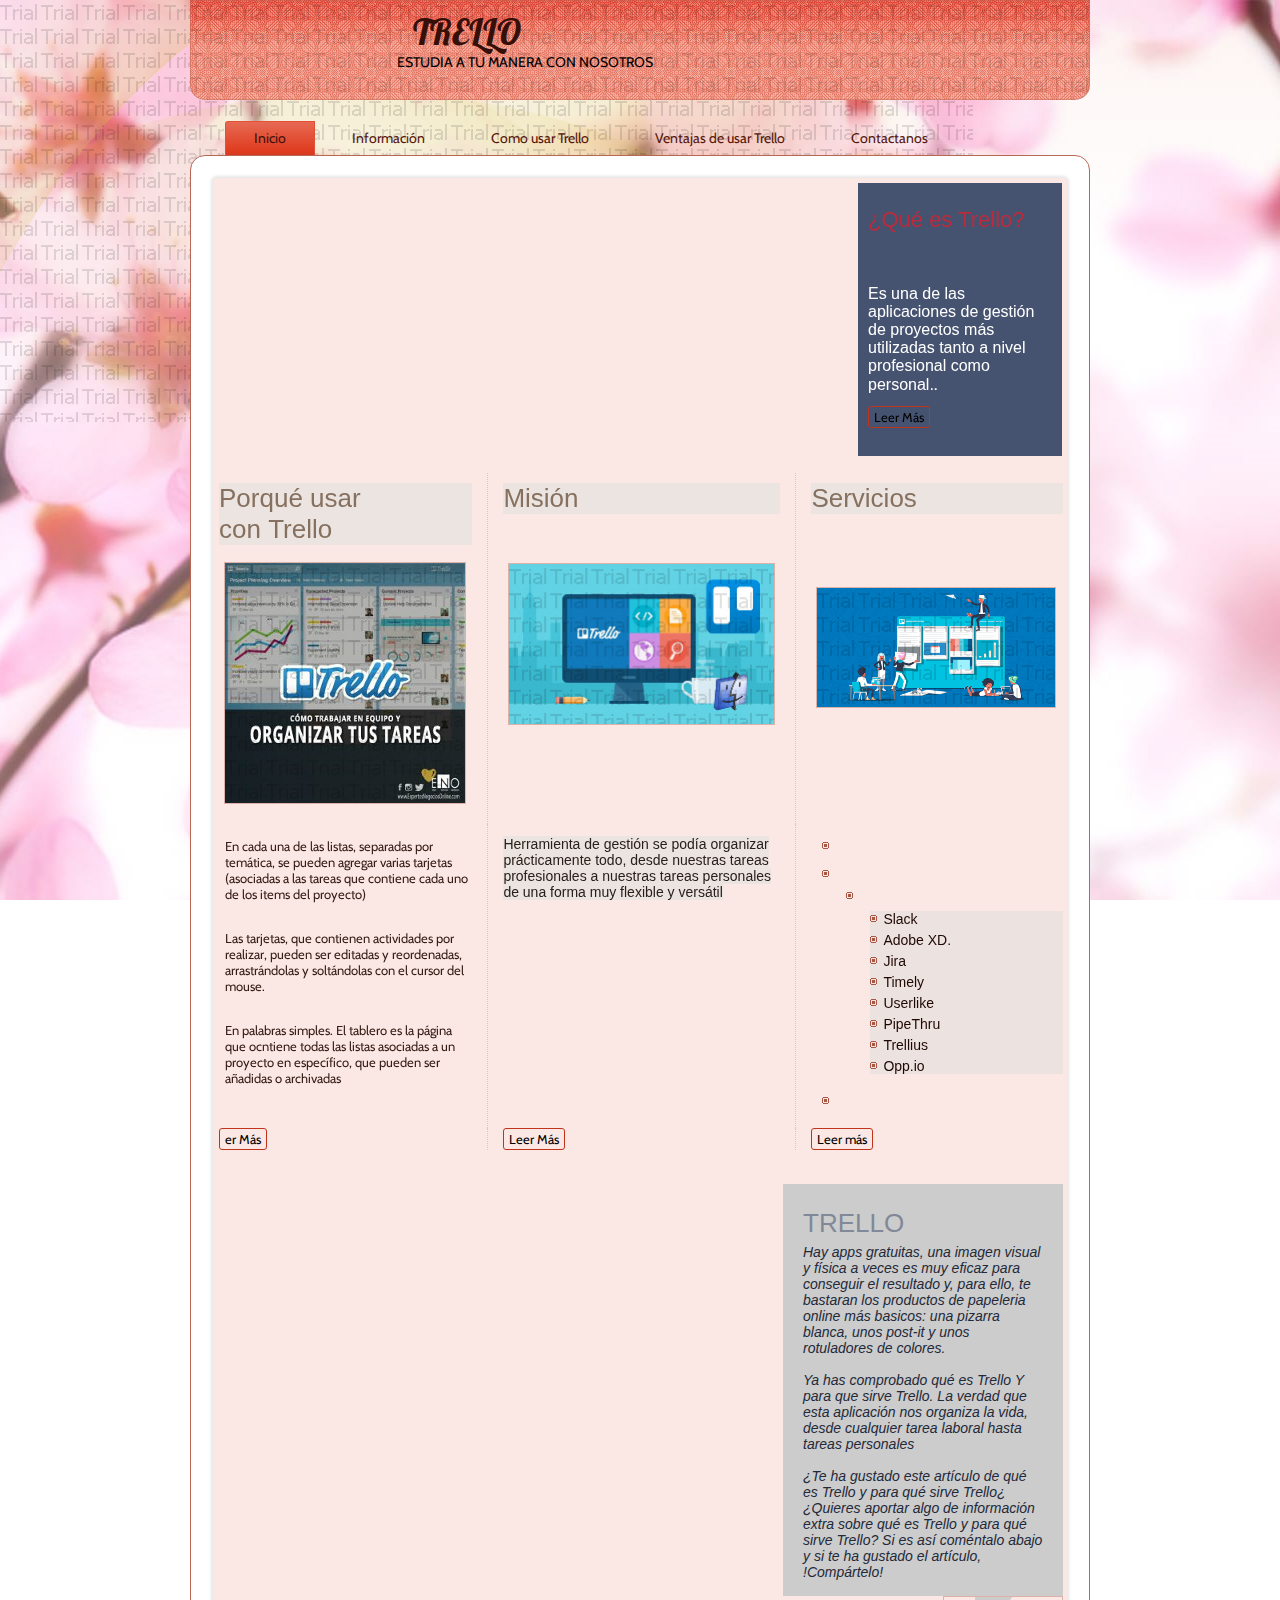
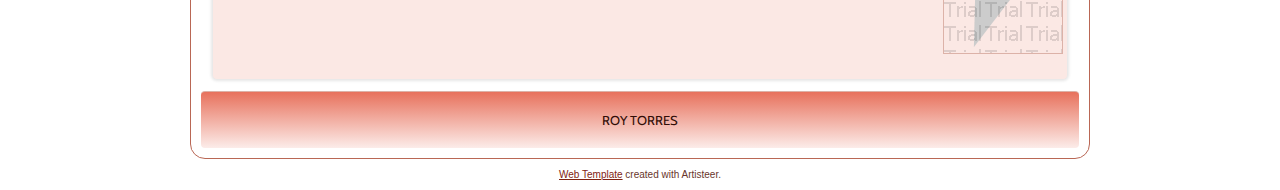
<file: index.html>
<!DOCTYPE html>
<html dir="ltr" lang="en-US"><head><!-- Created by Artisteer v4.3.0.60745 -->
    <meta charset="utf-8">
    <title>Inicio</title>
    <meta name="viewport" content="initial-scale = 1.0, maximum-scale = 1.0, user-scalable = no, width = device-width">

    <!--[if lt IE 9]><script src="https://html5shiv.googlecode.com/svn/trunk/html5.js"></script><![endif]-->
    <link rel="stylesheet" href="style.css" media="screen">
    <!--[if lte IE 7]><link rel="stylesheet" href="style.ie7.css" media="screen" /><![endif]-->
    <link rel="stylesheet" href="style.responsive.css" media="all">
<link rel="stylesheet" type="text/css" href="http://fonts.googleapis.com/css?family=Lobster|Cabin&amp;subset=latin">



    <script src="jquery.js"></script>
    <script src="script.js"></script>
    <script src="script.responsive.js"></script>
<meta name="description" content="Description">
<meta name="keywords" content="Keywords">


</head>
<body>
<div id="art-main">
<header class="art-header">

    <div class="art-shapes">
        
            </div>

<h1 class="art-headline">
    <a href="/">TRELLO</a>
</h1>
<h2 class="art-slogan">ESTUDIA A TU MANERA CON NOSOTROS</h2>





                
                    
</header>
<nav class="art-nav">
    <ul class="art-hmenu"><li><a href="inicio.html" class="active">Inicio</a></li><li><a href="informacion.html">Información</a></li><li><a href="como-usar-trello.html">Como usar Trello</a></li><li><a href="ventajas-de-usar-trello.html">Ventajas de usar Trello</a></li><li><a href="contactanos.html">Contactanos</a></li></ul> 
    </nav>
<div class="art-sheet clearfix">
            <div class="art-layout-wrapper">
                <div class="art-content-layout">
                    <div class="art-content-layout-row">
                        <div class="art-layout-cell art-content"><article class="art-post art-article">
                                
                                                
                <div class="art-postcontent art-postcontent-0 clearfix"><table class="art-article" border="0" cellspacing="0" cellpadding="0" style="margin:0;width:100%;"><tbody><tr class="even"><td style="padding-top:0;padding-right:0;padding-bottom:0;padding-left:0;width:640px;border-top-width:0;border-right-width:0;border-bottom-width:0;border-left-width:0;" id="header-image1"><iframe width="480" height="270" src="https://www.powtoon.com/embed/bLh94x2NfAU/" frameborder="0"></iframe><br></td><td style="background-color:rgb(69, 82, 112);padding-top:10px;padding-right:16px;padding-bottom:0;padding-left:10px;border-top-width:0;border-right-width:0;border-bottom-width:0;border-left-width:0;"><h2 style="font-family: 'Century Gothic', Arial, 'Arial Unicode MS', Helvetica, sans-serif; line-height: 33.6px; color: rgb(186, 44, 60); ">¿Qué es Trello?</h2><h2><br></h2><p><span style="color: rgb(255, 255, 255); font-family: 'Century Gothic', Arial, 'Arial Unicode MS', Helvetica, sans-serif; font-size: 16px; font-weight: 400; background-color: rgb(69, 82, 112); ">Es una de las aplicaciones de gestión de proyectos más utilizadas tanto a nivel profesional como personal.</span><span style="color:rgb(255, 255, 255);"><span style="font-size:16px;">.</span></span></p><p><a href="https://www.postedin.com/blog/que-es-y-como-funciona-trello/" class="art-button">Leer Más</a></p></td></tr></tbody></table><br><table class="art-article" border="0" cellspacing="0" cellpadding="0" style="width:100%;"><tbody><tr class="even"><td style="width:33%;padding-top:0;padding-right:15px;padding-bottom:0;padding-left:0;border-top-width:0;border-right:1px dotted #cccccc;border-bottom-width:0;border-left-width:0;"><h3 style="font-size: 26px; font-family: 'Century Gothic', Arial, 'Arial Unicode MS', Helvetica, sans-serif; line-height: 31.2px; color: rgb(134, 112, 95); background-color: rgba(232, 226, 222, 0.796875); ">Porqué usar con&nbsp;Trello</h3><p><img width="240" height="240" alt="" class="art-lightbox" src="images/10.jpg" ><br></p><h3></h3></td><td style="padding-top:0;padding-right:15px;padding-bottom:0;padding-left:15px;width:34%;border-top-width:0;border-right:1px dotted #cccccc;border-bottom-width:0;border-left-width:0;"><h3 style="font-size: 26px; font-family: 'Century Gothic', Arial, 'Arial Unicode MS', Helvetica, sans-serif; line-height: 31.2px; color: rgb(134, 112, 95); background-color: rgba(232, 226, 222, 0.796875); ">Misión</h3><h3><br></h3><h3><img width="265" height="160" alt="" class="art-lightbox" src="images/11.jpg" ><br></h3></td><td style="width:33%;padding-top:0;padding-right:0;padding-bottom:0;padding-left:15px;border-top-width:0;border-right-width:0;border-bottom-width:0;border-left-width:0;"><h3 style="font-size: 26px; font-family: 'Century Gothic', Arial, 'Arial Unicode MS', Helvetica, sans-serif; line-height: 31.2px; color: rgb(134, 112, 95); background-color: rgba(232, 226, 222, 0.796875); ">Servicios</h3><p><br></p><p><br></p><p><img width="238" height="119" alt="" class="art-lightbox" src="images/2.png" ><br></p></td></tr><tr class="even"><td style="width:33%;padding-top:0;padding-right:15px;padding-bottom:0;padding-left:0;border-top-width:0;border-right:1px dotted #cccccc;border-bottom-width:0;border-left-width:0;"><table class="art-article" border="0" cellspacing="0" cellpadding="0" style="width:100%;margin:0;"><tbody><tr class="even"><td style="border-top-width:0;border-right-width:0;border-bottom-width:0;border-left-width:0;"><br></td><td style="border-top-width:0;border-right-width:0;border-bottom-width:0;border-left-width:0;"><p>En cada una de las listas, separadas por temática, se pueden agregar varias tarjetas (asociadas a las tareas que contiene cada uno de los items del proyecto)</p></td></tr><tr><td style="border-top-width:0;border-right-width:0;border-bottom-width:0;border-left-width:0;"><br></td><td style="border-top-width:0;border-right-width:0;border-bottom-width:0;border-left-width:0;"><p>Las tarjetas, que contienen actividades por realizar, pueden ser editadas y reordenadas, arrastrándolas y soltándolas con el cursor del mouse.</p></td></tr><tr class="even"><td style="border-top-width:0;border-right-width:0;border-bottom-width:0;border-left-width:0;"><br></td><td style="border-top-width:0;border-right-width:0;border-bottom-width:0;border-left-width:0;"><p>En palabras simples. El tablero es la página que ocntiene todas las listas asociadas a un proyecto en específico, que pueden ser añadidas o archivadas</p></td></tr></tbody></table></td><td style="padding-top:0;padding-right:15px;padding-bottom:0;padding-left:15px;width:34%;border-top-width:0;border-right:1px dotted #cccccc;border-bottom-width:0;border-left-width:0;"><p><span style="color: rgb(39, 32, 28); font-family: 'Century Gothic', Arial, 'Arial Unicode MS', Helvetica, sans-serif; font-size: 14px; font-weight: 400; background-color: rgba(232, 226, 222, 0.796875); ">Herramienta de gestión se podía organizar prácticamente todo, desde nuestras tareas profesionales a nuestras tareas personales de una forma muy flexible y versátil</span></p></td><td style="width:33%;padding-top:0;padding-right:0;padding-bottom:0;padding-left:15px;border-top-width:0;border-right-width:0;border-bottom-width:0;border-left-width:0;"><ul><li><ul style="font-family: 'Century Gothic', Arial, 'Arial Unicode MS', Helvetica, sans-serif; font-size: 14px; font-weight: 400; background-color: rgba(232, 226, 222, 0.792969); "></ul></li><li><span style="color: rgb(54, 28, 22); "><ul><li><ul style="color: rgb(39, 32, 28); font-family: 'Century Gothic', Arial, 'Arial Unicode MS', Helvetica, sans-serif; font-size: 14px; font-weight: 400; background-color: rgba(232, 226, 222, 0.792969); "><li style="font-family: 'Century Gothic', Arial, 'Arial Unicode MS', Helvetica, sans-serif; color: rgb(81, 67, 57); "><span style="color: rgb(31, 8, 4); "><a href="https://lobodragon17741.github.io/MiPaginaweb/inicio.html#" style="font-family: 'Century Gothic', Arial, 'Arial Unicode MS', Helvetica, sans-serif; color: rgb(104, 87, 74); "><span style="color: rgb(31, 8, 4); ">S</span></a>lack</span></li><li style="font-family: 'Century Gothic', Arial, 'Arial Unicode MS', Helvetica, sans-serif; color: rgb(81, 67, 57); "><span style="color: rgb(48, 58, 79); "><a href="https://lobodragon17741.github.io/MiPaginaweb/inicio.html#" style="font-family: 'Century Gothic', Arial, 'Arial Unicode MS', Helvetica, sans-serif; color: rgb(104, 87, 74); "><span style="color: rgb(31, 8, 4);  ">Adobe XD.</span></a></span></li><li style="font-family: 'Century Gothic', Arial, 'Arial Unicode MS', Helvetica, sans-serif; color: rgb(81, 67, 57); "><span style="color: rgb(31, 8, 4); "><a href="https://lobodragon17741.github.io/MiPaginaweb/inicio.html#" style="font-family: 'Century Gothic', Arial, 'Arial Unicode MS', Helvetica, sans-serif; color: rgb(104, 87, 74); "><span style="color: rgb(31, 8, 4); ">J</span></a>ira</span></li><li style="font-family: 'Century Gothic', Arial, 'Arial Unicode MS', Helvetica, sans-serif; color: rgb(81, 67, 57); "><span style="color: rgb(31, 8, 4); "><a href="https://lobodragon17741.github.io/MiPaginaweb/inicio.html#" style="font-family: 'Century Gothic', Arial, 'Arial Unicode MS', Helvetica, sans-serif; color: rgb(104, 87, 74); "><span style="color: rgb(31, 8, 4); ">T</span></a>imely</span></li><li style="font-family: 'Century Gothic', Arial, 'Arial Unicode MS', Helvetica, sans-serif; color: rgb(81, 67, 57); "><span style="color: rgb(31, 8, 4); "><a href="https://lobodragon17741.github.io/MiPaginaweb/inicio.html#" style="font-family: 'Century Gothic', Arial, 'Arial Unicode MS', Helvetica, sans-serif; color: rgb(104, 87, 74); "><span style="color: rgb(31, 8, 4); ">U</span></a>serlike</span></li><li style="font-family: 'Century Gothic', Arial, 'Arial Unicode MS', Helvetica, sans-serif; color: rgb(81, 67, 57); "><span style="color: rgb(31, 8, 4); "><a href="https://lobodragon17741.github.io/MiPaginaweb/inicio.html#" style="font-family: 'Century Gothic', Arial, 'Arial Unicode MS', Helvetica, sans-serif; color: rgb(104, 87, 74); "><span style="color: rgb(31, 8, 4); ">P</span></a>ipeThru</span></li><li style="font-family: 'Century Gothic', Arial, 'Arial Unicode MS', Helvetica, sans-serif; color: rgb(81, 67, 57); "><span style="color: rgb(31, 8, 4); "><a href="https://lobodragon17741.github.io/MiPaginaweb/inicio.html#" style="font-family: 'Century Gothic', Arial, 'Arial Unicode MS', Helvetica, sans-serif; color: rgb(104, 87, 74); "><span style="color: rgb(31, 8, 4); ">T</span></a>rellius</span></li><li style="font-family: 'Century Gothic', Arial, 'Arial Unicode MS', Helvetica, sans-serif; color: rgb(81, 67, 57); "><span style="color: rgb(31, 8, 4); "><a href="https://lobodragon17741.github.io/MiPaginaweb/inicio.html#" style="font-family: 'Century Gothic', Arial, 'Arial Unicode MS', Helvetica, sans-serif; color: rgb(104, 87, 74); "><span style="color: rgb(31, 8, 4); ">O</span></a>pp.io</span></li></ul><a href="#"></a></li></ul></span><span style="color: rgb(31, 8, 4);"></span></li><li><ul></ul></li></ul></td></tr><tr class="even"><td style="width:33%;padding-top:0;padding-right:15px;padding-bottom:0;padding-left:0;border-top-width:0;border-right:1px dotted #cccccc;border-bottom-width:0;border-left-width:0;"><a href="https://www.postedin.com/blog/que-es-y-como-funciona-trello/" class="art-button">er Más</a></td><td style="padding-top:0;padding-right:15px;padding-bottom:0;padding-left:15px;width:34%;border-top-width:0;border-right:1px dotted #cccccc;border-bottom-width:0;border-left-width:0;"><a href="https://www.expertosnegociosonline.com/que-es-trello-para-que-sirve/" class="art-button">Leer Más</a></td><td style="width:33%;padding-top:0;padding-right:0;padding-bottom:0;padding-left:15px;border-top-width:0;border-right-width:0;border-bottom-width:0;border-left-width:0;"><a href="https://www.expertosnegociosonline.com/que-es-trello-para-que-sirve/" class="art-button">Leer más</a></td></tr></tbody></table><br><br><table class="art-article" border="0" cellspacing="0" cellpadding="0" style="width:100%;"><tbody><tr class="even"><td style="border-top-width:0;border-right-width:0;border-bottom-width:0;border-left-width:0;width:33%;"><iframe width="560" height="315" src="https://www.youtube.com/embed/3m063IyO7KU?wmode=transparent&amp;amp;wmode=transparent&amp;amp;wmode=transparent&amp;amp;wmode=transparent&amp;amp;wmode=transparent" frameborder="0" allow="accelerometer; autoplay; encrypted-media; gyroscope; picture-in-picture" allowfullscreen=""></iframe><br></td><td style="background-color:rgb(204, 204, 204);padding-right:20px;padding-bottom:0;padding-left:20px;border-top-width:0;border-right-width:0;border-bottom-width:0;border-left-width:0;"><span style="color: rgb(35, 41, 57); font-size: 48px; "><span style="font-family:Impact;"><span style="color:rgb(137, 144, 159);"><span style="font-size:26px;"><span style="color:rgb(129, 136, 152);"><span style="color: rgb(129, 136, 152); font-family: Arial; font-size: 26px; font-style: normal; font-variant-ligatures: normal; font-variant-caps: normal; font-weight: 400; letter-spacing: normal; orphans: 2; text-align: left; text-indent: 0px; text-transform: none; white-space: normal; widows: 2; word-spacing: 0px; -webkit-text-stroke-width: 0px; background-color: rgb(204, 204, 204); text-decoration-style: initial; text-decoration-color: initial; display: inline !important; float: none;">TRELLO</span><br></span></span></span></span></span><span style="color: rgb(35, 41, 57); font-family: 'Century Gothic', Arial, 'Arial Unicode MS', Helvetica, sans-serif; font-size: 14px; font-style: italic; font-weight: 400; letter-spacing: normal; orphans: 2; text-align: left; text-indent: 0px; text-transform: none; white-space: normal; widows: 2; word-spacing: 0px; -webkit-text-stroke-width: 0px; background-color: rgb(204, 204, 204); display: inline !important; float: none; ">Hay apps gratuitas, una imagen visual y física a veces es muy eficaz para conseguir el resultado y, para ello, te bastaran los productos de papeleria online más basicos: una pizarra blanca, unos post-it y unos rotuladores de colores.</span><br style="color: rgb(35, 41, 57); font-family: &quot;Century Gothic&quot;, Arial, &quot;Arial Unicode MS&quot;, Helvetica, sans-serif; font-size: 14px; font-style: italic; font-variant-ligatures: normal; font-variant-caps: normal; font-weight: 400; letter-spacing: normal; orphans: 2; text-align: left; text-indent: 0px; text-transform: none; white-space: normal; widows: 2; word-spacing: 0px; -webkit-text-stroke-width: 0px; background-color: rgb(204, 204, 204); text-decoration-style: initial; text-decoration-color: initial;"><br style="color: rgb(35, 41, 57); font-family: &quot;Century Gothic&quot;, Arial, &quot;Arial Unicode MS&quot;, Helvetica, sans-serif; font-size: 14px; font-style: italic; font-variant-ligatures: normal; font-variant-caps: normal; font-weight: 400; letter-spacing: normal; orphans: 2; text-align: left; text-indent: 0px; text-transform: none; white-space: normal; widows: 2; word-spacing: 0px; -webkit-text-stroke-width: 0px; background-color: rgb(204, 204, 204); text-decoration-style: initial; text-decoration-color: initial;"><span style="color: rgb(35, 41, 57); font-family: 'Century Gothic', Arial, 'Arial Unicode MS', Helvetica, sans-serif; font-size: 14px; font-style: italic; font-weight: 400; letter-spacing: normal; orphans: 2; text-align: left; text-indent: 0px; text-transform: none; white-space: normal; widows: 2; word-spacing: 0px; -webkit-text-stroke-width: 0px; background-color: rgb(204, 204, 204); display: inline !important; float: none; ">Ya has comprobado qué es Trello Y para que sirve Trello. La verdad que esta aplicación nos organiza la vida, desde cualquier tarea laboral hasta tareas personales</span><br style="color: rgb(35, 41, 57); font-family: &quot;Century Gothic&quot;, Arial, &quot;Arial Unicode MS&quot;, Helvetica, sans-serif; font-size: 14px; font-style: italic; font-variant-ligatures: normal; font-variant-caps: normal; font-weight: 400; letter-spacing: normal; orphans: 2; text-align: left; text-indent: 0px; text-transform: none; white-space: normal; widows: 2; word-spacing: 0px; -webkit-text-stroke-width: 0px; background-color: rgb(204, 204, 204); text-decoration-style: initial; text-decoration-color: initial;"><br style="color: rgb(35, 41, 57); font-family: &quot;Century Gothic&quot;, Arial, &quot;Arial Unicode MS&quot;, Helvetica, sans-serif; font-size: 14px; font-style: italic; font-variant-ligatures: normal; font-variant-caps: normal; font-weight: 400; letter-spacing: normal; orphans: 2; text-align: left; text-indent: 0px; text-transform: none; white-space: normal; widows: 2; word-spacing: 0px; -webkit-text-stroke-width: 0px; background-color: rgb(204, 204, 204); text-decoration-style: initial; text-decoration-color: initial;"><span style="color: rgb(35, 41, 57); font-family: 'Century Gothic', Arial, 'Arial Unicode MS', Helvetica, sans-serif; font-size: 14px; font-style: italic; font-weight: 400; letter-spacing: normal; orphans: 2; text-align: left; text-indent: 0px; text-transform: none; white-space: normal; widows: 2; word-spacing: 0px; -webkit-text-stroke-width: 0px; background-color: rgb(204, 204, 204); display: inline !important; float: none; ">¿Te ha gustado este artículo de qué es Trello y para qué sirve Trello¿ ¿Quieres aportar algo de información extra sobre qué es Trello y para qué sirve Trello? Si es así coméntalo abajo y si te ha gustado el artículo, !Compártelo!</span><br><br></td></tr><tr class="even"><td style="border-top-width:0;border-right-width:0;border-bottom-width:0;border-left-width:0;width:33%;"></td><td style="text-align:right;padding-top:0;padding-right:0;padding-bottom:0;padding-left:0;border-top-width:0;border-right-width:0;border-bottom-width:0;border-left-width:0;"><img width="118" height="56" alt="" src="images/bottom.png" style="margin-top: 0px; margin-right: 0px; margin-bottom: 0px; margin-left: 0px; "></td></tr></tbody></table><br></div>
                                
                

</article></div>
                    </div>
                </div>
            </div><footer class="art-footer">
<p><span style="border-collapse: collapse;">ROY TORRES</span></p>
</footer>

    </div>
    <p class="art-page-footer">
        <span id="art-footnote-links"><a href="http://www.artisteer.com/" target="_blank">Web Template</a> created with Artisteer.</span>
    </p>
</div>


</body></html>
</file>
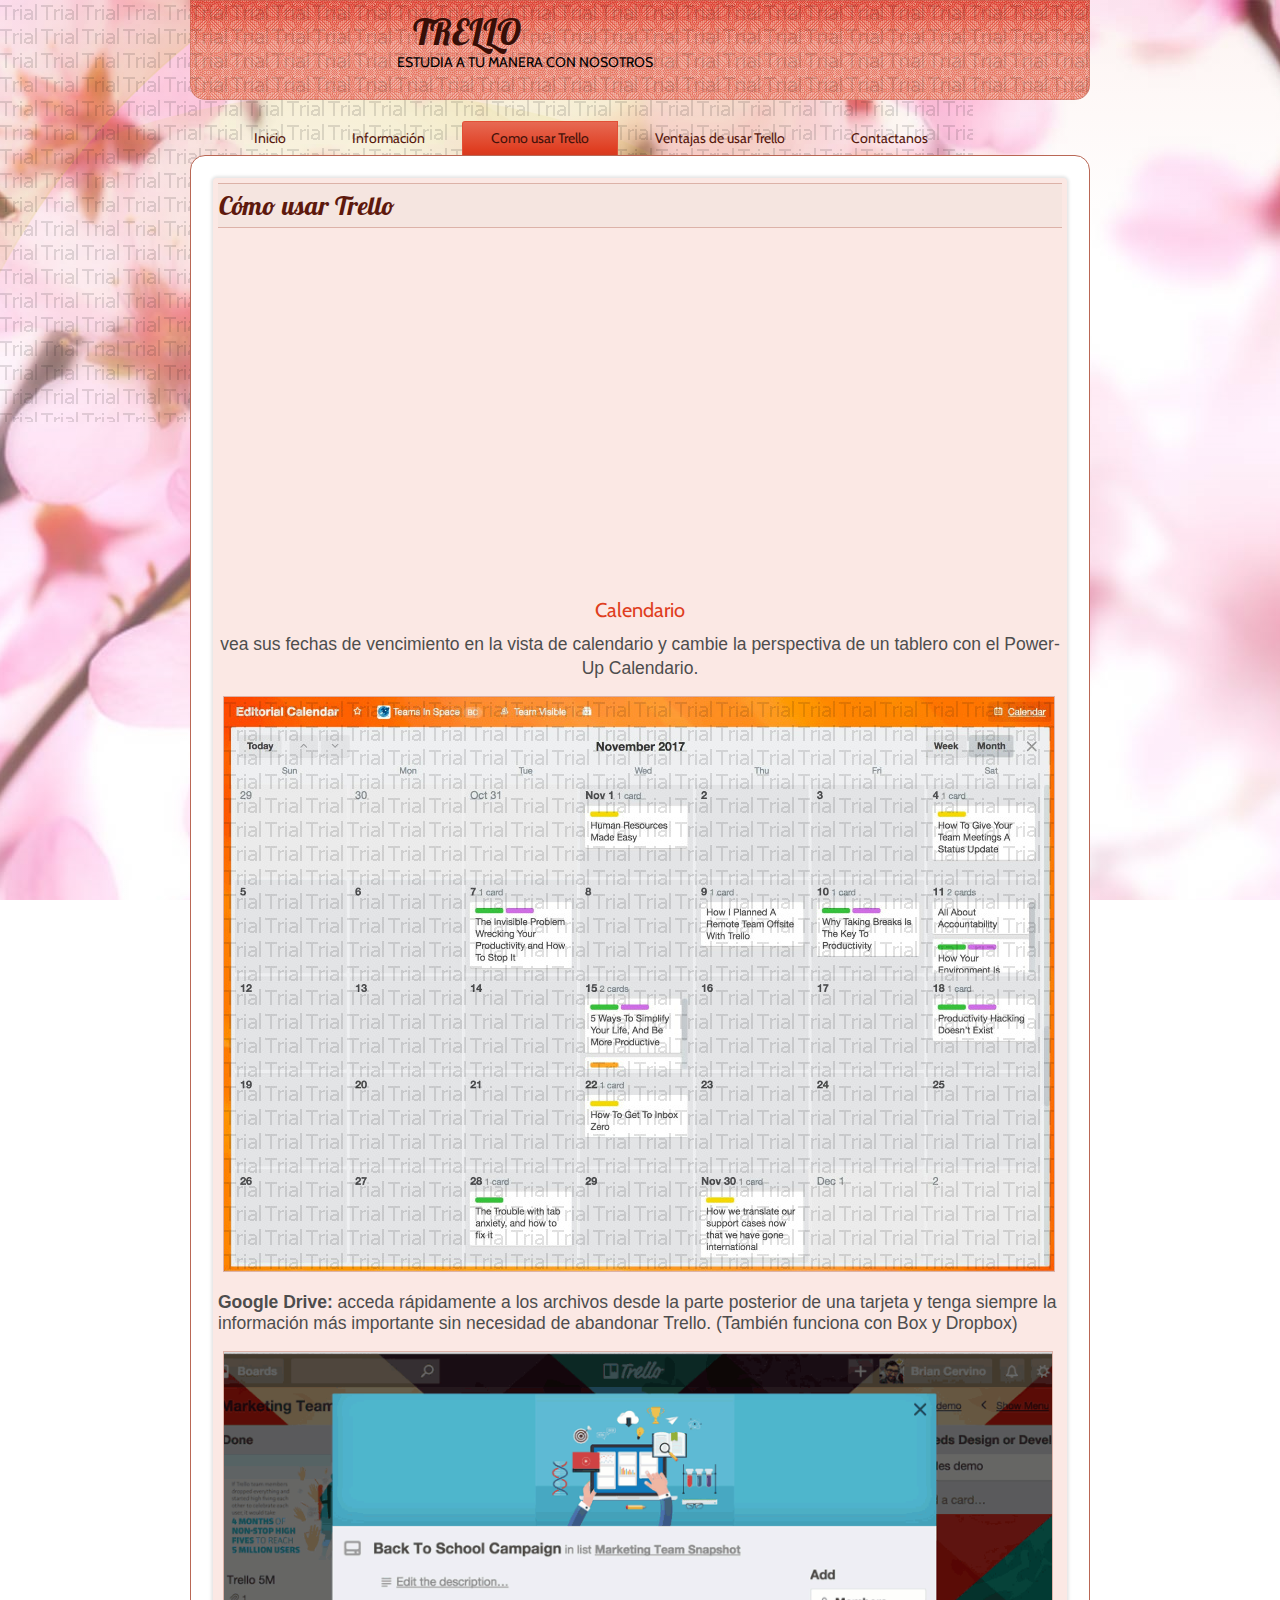
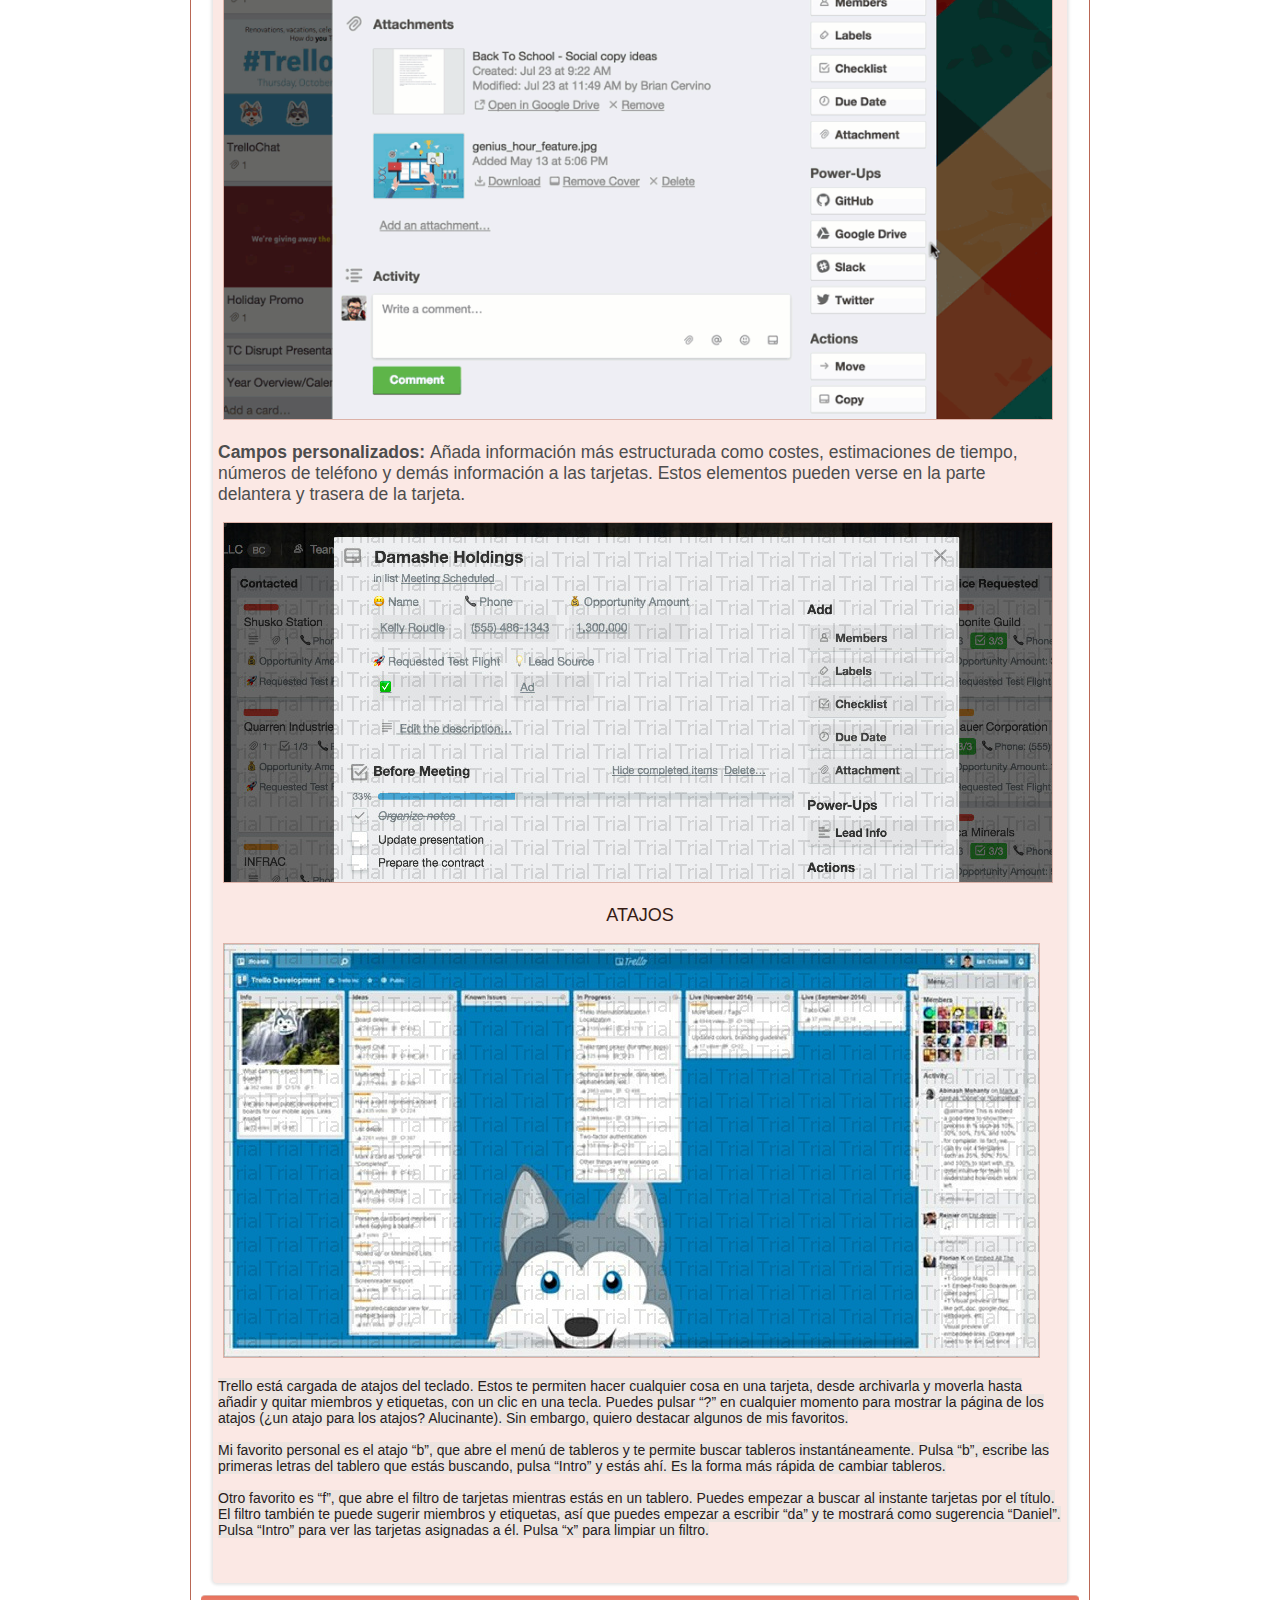
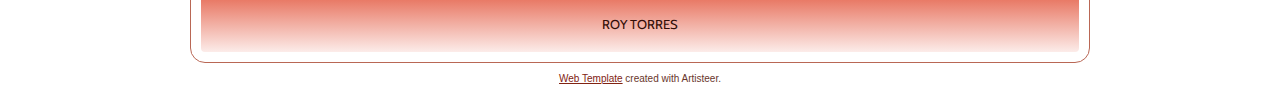
<file: como-usar-trello.html>
<!DOCTYPE html>
<html dir="ltr" lang="en-US"><head><!-- Created by Artisteer v4.3.0.60745 -->
    <meta charset="utf-8">
    <title>Cómo usar Trello</title>
    <meta name="viewport" content="initial-scale = 1.0, maximum-scale = 1.0, user-scalable = no, width = device-width">

    <!--[if lt IE 9]><script src="https://html5shiv.googlecode.com/svn/trunk/html5.js"></script><![endif]-->
    <link rel="stylesheet" href="style.css" media="screen">
    <!--[if lte IE 7]><link rel="stylesheet" href="style.ie7.css" media="screen" /><![endif]-->
    <link rel="stylesheet" href="style.responsive.css" media="all">
<link rel="stylesheet" type="text/css" href="http://fonts.googleapis.com/css?family=Lobster|Cabin&amp;subset=latin">



    <script src="jquery.js"></script>
    <script src="script.js"></script>
    <script src="script.responsive.js"></script>


</head>
<body>
<div id="art-main">
<header class="art-header">

    <div class="art-shapes">
        
            </div>

<h1 class="art-headline">
    <a href="/">TRELLO</a>
</h1>
<h2 class="art-slogan">ESTUDIA A TU MANERA CON NOSOTROS</h2>





                
                    
</header>
<nav class="art-nav">
    <ul class="art-hmenu"><li><a href="inicio.html" class="">Inicio</a></li><li><a href="informacion.html" class="">Información</a></li><li><a href="como-usar-trello.html" class="active">Como usar Trello</a></li><li><a href="ventajas-de-usar-trello.html">Ventajas de usar Trello</a></li><li><a href="contactanos.html">Contactanos</a></li></ul> 
    </nav>
<div class="art-sheet clearfix">
            <div class="art-layout-wrapper">
                <div class="art-content-layout">
                    <div class="art-content-layout-row">
                        <div class="art-layout-cell art-content"><article class="art-post art-article">
                                <div class="art-postmetadataheader">
                                        <h2 class="art-postheader">Cómo usar Trello</h2>
                                    </div>
                                                
                <div class="art-postcontent art-postcontent-0 clearfix"><p><iframe width="560" height="315" src="https://www.youtube.com/embed/tOpBJnOifAc?wmode=transparent" frameborder="0" allow="accelerometer; autoplay; encrypted-media; gyroscope; picture-in-picture" allowfullscreen=""></iframe><br></p><p><br></p><p style="text-align: center;"><span style="font-size: 20px; color: #DF3D20;">Calendario</span></p><p style="text-align: center;"><span style="color: rgb(77, 77, 77); font-family: jaf-facitweb, -apple-system, 'Helvetica Neue', Helvetica, Arial, sans-serif; font-size: 17.5px; font-weight: 300; text-align: left;">vea sus fechas de vencimiento en la vista de calendario y cambie la perspectiva de un tablero con el Power-Up Calendario.</span><span style="font-size: 20px; color: #DF3D20;"><br></span></p><p><img width="830" height="574" alt="" class="art-lightbox" src="images/7.jpg"><br></p><p><b style="font-weight: 600; color: rgb(77, 77, 77); font-family: jaf-facitweb, -apple-system, 'Helvetica Neue', Helvetica, Arial, sans-serif; font-size: 17.5px;">Google Drive:</b><span style="color: rgb(77, 77, 77); font-family: jaf-facitweb, -apple-system, 'Helvetica Neue', Helvetica, Arial, sans-serif; font-size: 17.5px; font-weight: 300;">&nbsp;acceda rápidamente a los archivos desde la parte posterior de una tarjeta y tenga siempre la información más importante sin necesidad de abandonar Trello. (También funciona con Box y Dropbox)</span><br></p><p><img width="828" height="667" alt="" class="art-lightbox" src="images/8.gif"><span style="color: rgb(77, 77, 77); font-family: jaf-facitweb, -apple-system, 'Helvetica Neue', Helvetica, Arial, sans-serif; font-size: 17.5px; font-weight: 300;"><br></span></p><p><b style="font-weight: 600; color: rgb(77, 77, 77); font-family: jaf-facitweb, -apple-system, 'Helvetica Neue', Helvetica, Arial, sans-serif; font-size: 17.5px;">Campos personalizados:</b><span style="color: rgb(77, 77, 77); font-family: jaf-facitweb, -apple-system, 'Helvetica Neue', Helvetica, Arial, sans-serif; font-size: 17.5px; font-weight: 300;">&nbsp;Añada información más estructurada como costes, estimaciones de tiempo, números de teléfono y demás información a las tarjetas. Estos elementos pueden verse en la parte delantera y trasera de la tarjeta.</span><br></p><p><img width="828" height="359" alt="" class="art-lightbox" src="images/9.jpg"><span style="color: rgb(77, 77, 77); font-family: jaf-facitweb, -apple-system, 'Helvetica Neue', Helvetica, Arial, sans-serif; font-size: 18px; font-weight: 600;"><br></span></p><p style="text-align: center;"><span style="font-family: Arial; font-size: 18px;">ATAJOS</span></p><p><img width="815" height="413" alt="" class="art-lightbox" src="images/5.jpg"><br></p><p><span style="color: rgb(39, 32, 28); font-family: 'Century Gothic', Arial, 'Arial Unicode MS', Helvetica, sans-serif; font-size: 14px; font-weight: 400; background-color: rgba(232, 226, 222, 0.796875);">Trello está cargada de atajos del teclado. Estos te permiten hacer cualquier cosa en una tarjeta, desde archivarla y moverla hasta añadir y quitar miembros y etiquetas, con un clic en una tecla. Puedes pulsar “?” en cualquier momento para mostrar la página de los atajos (¿un atajo para los atajos? Alucinante). Sin embargo, quiero destacar algunos de mis favoritos.</span><br style="color: rgb(39, 32, 28); font-family: 'Century Gothic', Arial, 'Arial Unicode MS', Helvetica, sans-serif; font-size: 14px; font-weight: 400; background-color: rgba(232, 226, 222, 0.796875);"><br style="color: rgb(39, 32, 28); font-family: 'Century Gothic', Arial, 'Arial Unicode MS', Helvetica, sans-serif; font-size: 14px; font-weight: 400; background-color: rgba(232, 226, 222, 0.796875);"><span style="color: rgb(39, 32, 28); font-family: 'Century Gothic', Arial, 'Arial Unicode MS', Helvetica, sans-serif; font-size: 14px; font-weight: 400; background-color: rgba(232, 226, 222, 0.796875);">Mi favorito personal es el atajo “b”, que abre el menú de tableros y te permite buscar tableros instantáneamente. Pulsa “b”, escribe las primeras letras del tablero que estás buscando, pulsa “Intro” y estás ahí. Es la forma más rápida de cambiar tableros.</span><br style="color: rgb(39, 32, 28); font-family: 'Century Gothic', Arial, 'Arial Unicode MS', Helvetica, sans-serif; font-size: 14px; font-weight: 400; background-color: rgba(232, 226, 222, 0.796875);"><br style="color: rgb(39, 32, 28); font-family: 'Century Gothic', Arial, 'Arial Unicode MS', Helvetica, sans-serif; font-size: 14px; font-weight: 400; background-color: rgba(232, 226, 222, 0.796875);"><span style="color: rgb(39, 32, 28); font-family: 'Century Gothic', Arial, 'Arial Unicode MS', Helvetica, sans-serif; font-size: 14px; font-weight: 400; background-color: rgba(232, 226, 222, 0.796875);">Otro favorito es “f”, que abre el filtro de tarjetas mientras estás en un tablero. Puedes empezar a buscar al instante tarjetas por el título. El filtro también te puede sugerir miembros y etiquetas, así que puedes empezar a escribir “da” y te mostrará como sugerencia “Daniel”. Pulsa “Intro” para ver las tarjetas asignadas a él. Pulsa “x” para limpiar un filtro.</span><br></p><p><br></p></div>
                                
                

</article></div>
                    </div>
                </div>
            </div><footer class="art-footer">
<p><span style="border-collapse: collapse;">ROY TORRES</span></p>
</footer>

    </div>
    <p class="art-page-footer">
        <span id="art-footnote-links"><a href="http://www.artisteer.com/" target="_blank">Web Template</a> created with Artisteer.</span>
    </p>
</div>


</body></html>
</file>
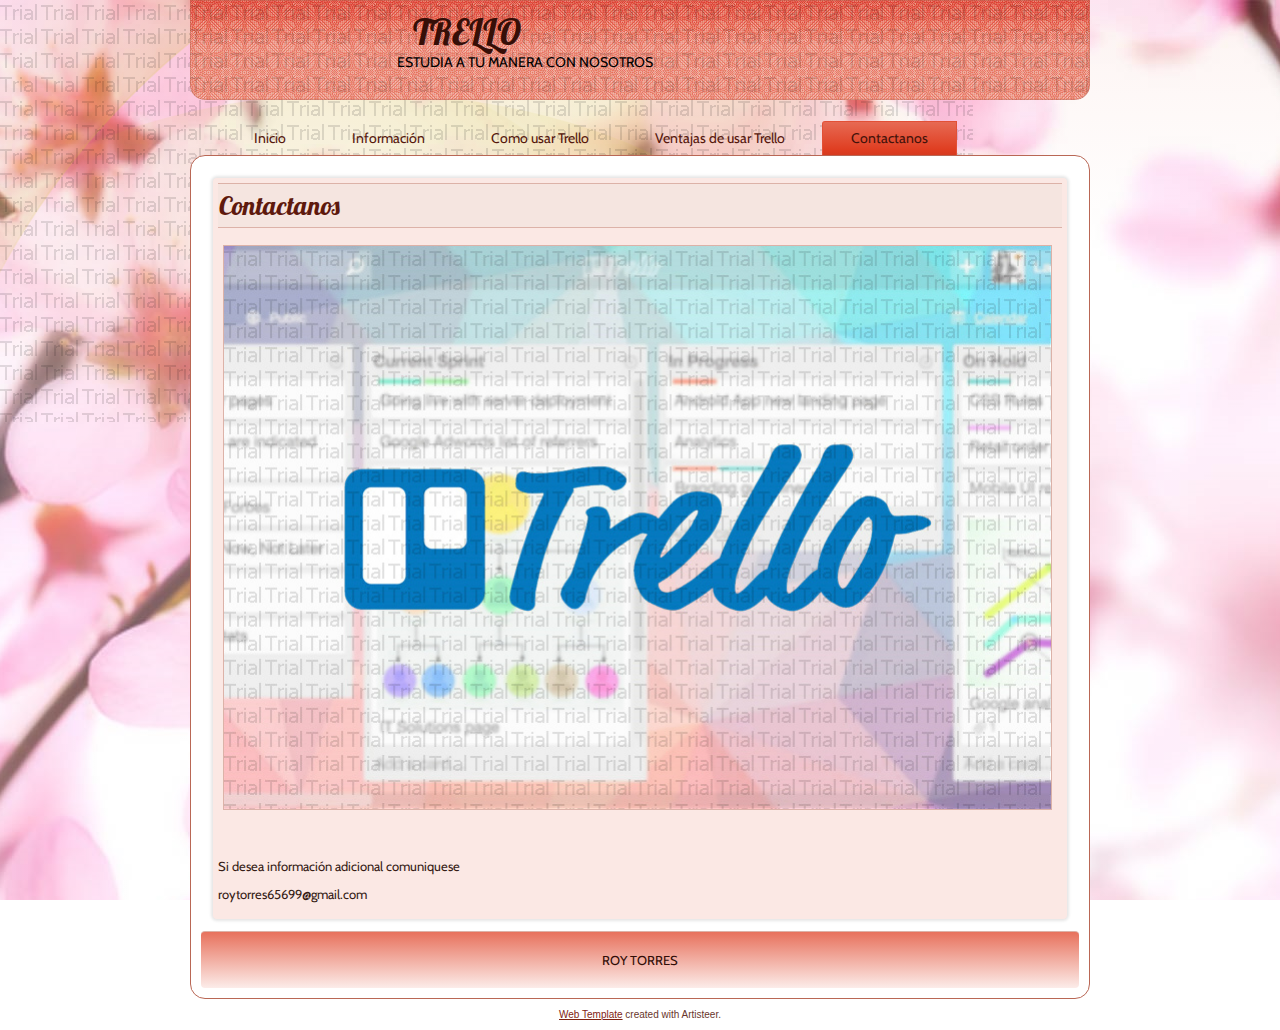
<file: contactanos.html>
<!DOCTYPE html>
<html dir="ltr" lang="en-US"><head><!-- Created by Artisteer v4.3.0.60745 -->
    <meta charset="utf-8">
    <title>Contactanos</title>
    <meta name="viewport" content="initial-scale = 1.0, maximum-scale = 1.0, user-scalable = no, width = device-width">

    <!--[if lt IE 9]><script src="https://html5shiv.googlecode.com/svn/trunk/html5.js"></script><![endif]-->
    <link rel="stylesheet" href="style.css" media="screen">
    <!--[if lte IE 7]><link rel="stylesheet" href="style.ie7.css" media="screen" /><![endif]-->
    <link rel="stylesheet" href="style.responsive.css" media="all">
<link rel="stylesheet" type="text/css" href="http://fonts.googleapis.com/css?family=Lobster|Cabin&amp;subset=latin">



    <script src="jquery.js"></script>
    <script src="script.js"></script>
    <script src="script.responsive.js"></script>
<meta name="description" content="Description">
<meta name="keywords" content="Keywords">


</head>
<body>
<div id="art-main">
<header class="art-header">

    <div class="art-shapes">
        
            </div>

<h1 class="art-headline">
    <a href="/">TRELLO</a>
</h1>
<h2 class="art-slogan">ESTUDIA A TU MANERA CON NOSOTROS</h2>





                
                    
</header>
<nav class="art-nav">
    <ul class="art-hmenu"><li><a href="inicio.html" class="">Inicio</a></li><li><a href="informacion.html" class="">Información</a></li><li><a href="como-usar-trello.html" class="">Como usar Trello</a></li><li><a href="ventajas-de-usar-trello.html" class="">Ventajas de usar Trello</a></li><li><a href="contactanos.html" class="active">Contactanos</a></li></ul> 
    </nav>
<div class="art-sheet clearfix">
            <div class="art-layout-wrapper">
                <div class="art-content-layout">
                    <div class="art-content-layout-row">
                        <div class="art-layout-cell art-content"><article class="art-post art-article">
                                <div class="art-postmetadataheader">
                                        <h2 class="art-postheader">Contactanos</h2>
                                    </div>
                                                
                <div class="art-postcontent art-postcontent-0 clearfix"><p><img width="827" height="563" alt="" class="art-lightbox" src="images/4.jpg"><br></p><p><br></p><p>Si desea información adicional comuniquese&nbsp;<br></p><p>roytorres65699@gmail.com &nbsp; &nbsp;&nbsp;</p></div>
                                
                

</article></div>
                    </div>
                </div>
            </div><footer class="art-footer">
<p><span style="border-collapse: collapse;">ROY TORRES</span></p>
</footer>

    </div>
    <p class="art-page-footer">
        <span id="art-footnote-links"><a href="http://www.artisteer.com/" target="_blank">Web Template</a> created with Artisteer.</span>
    </p>
</div>


</body></html>
</file>
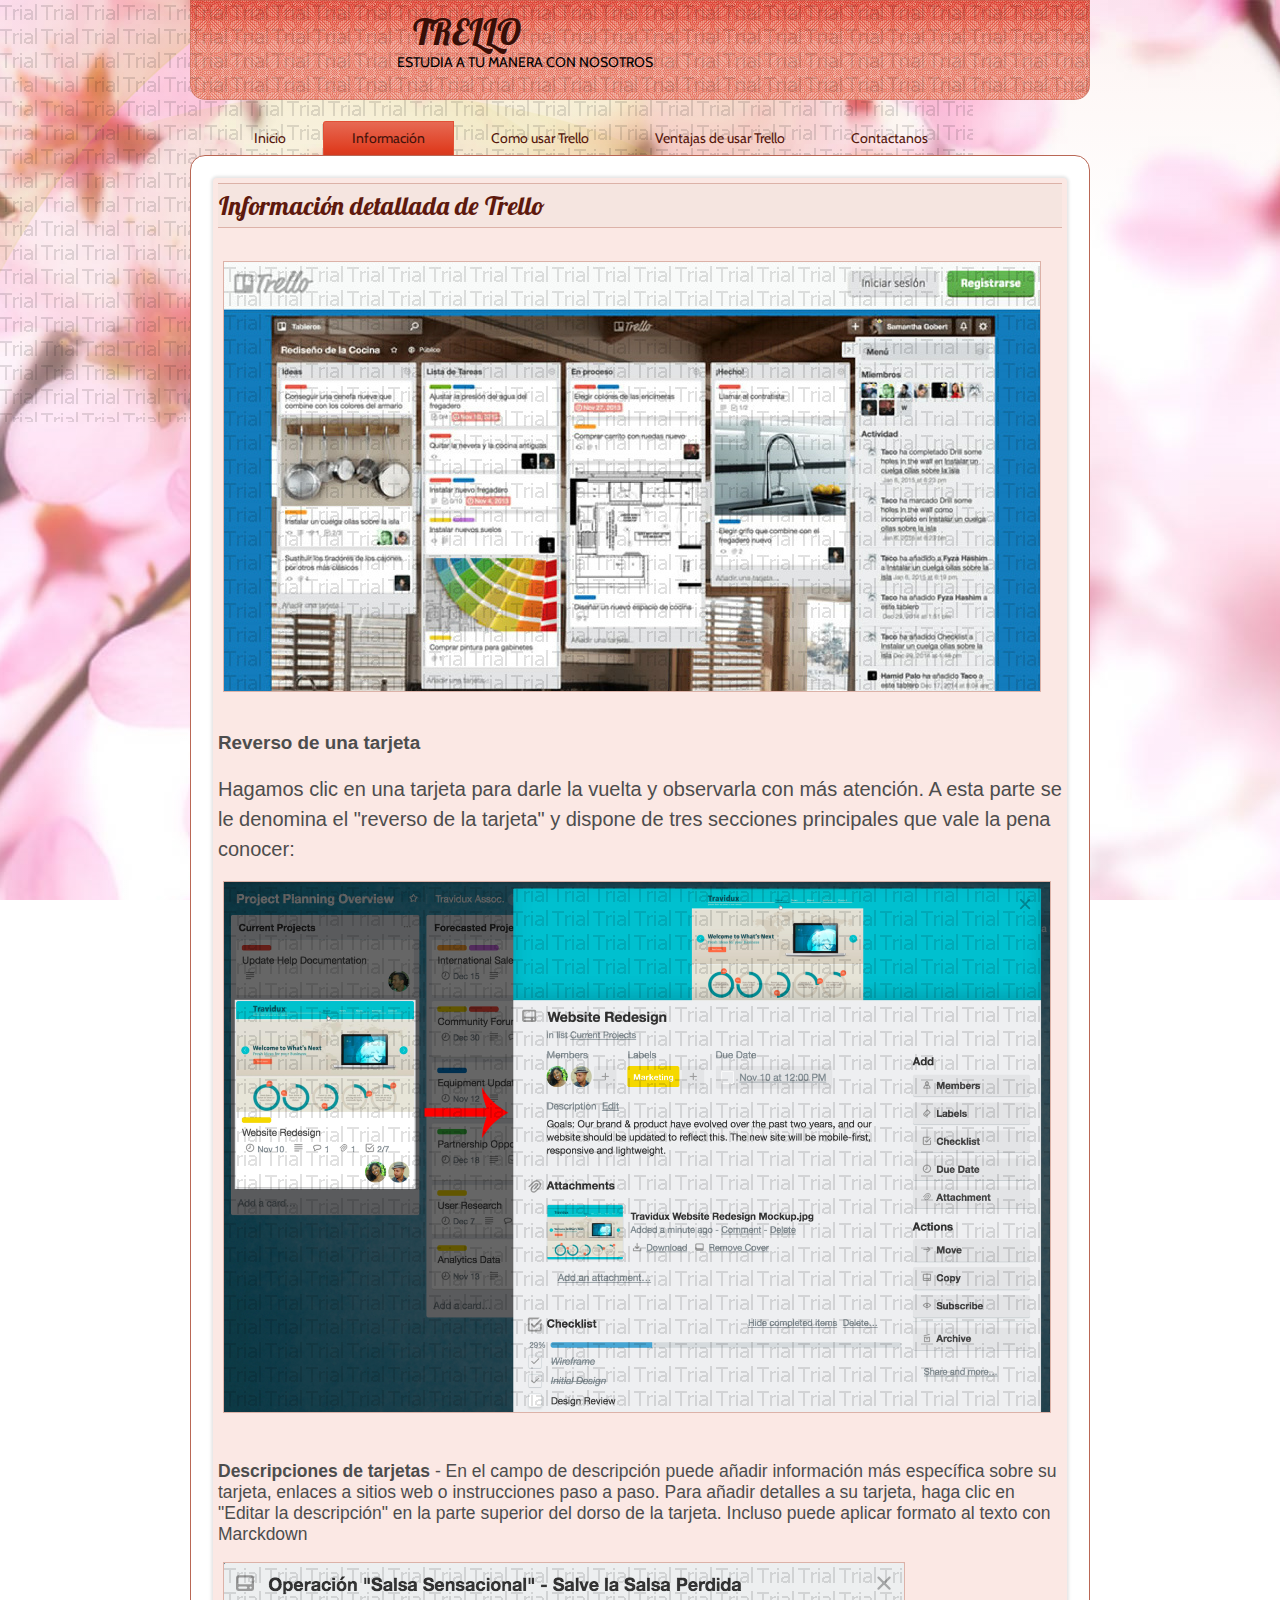
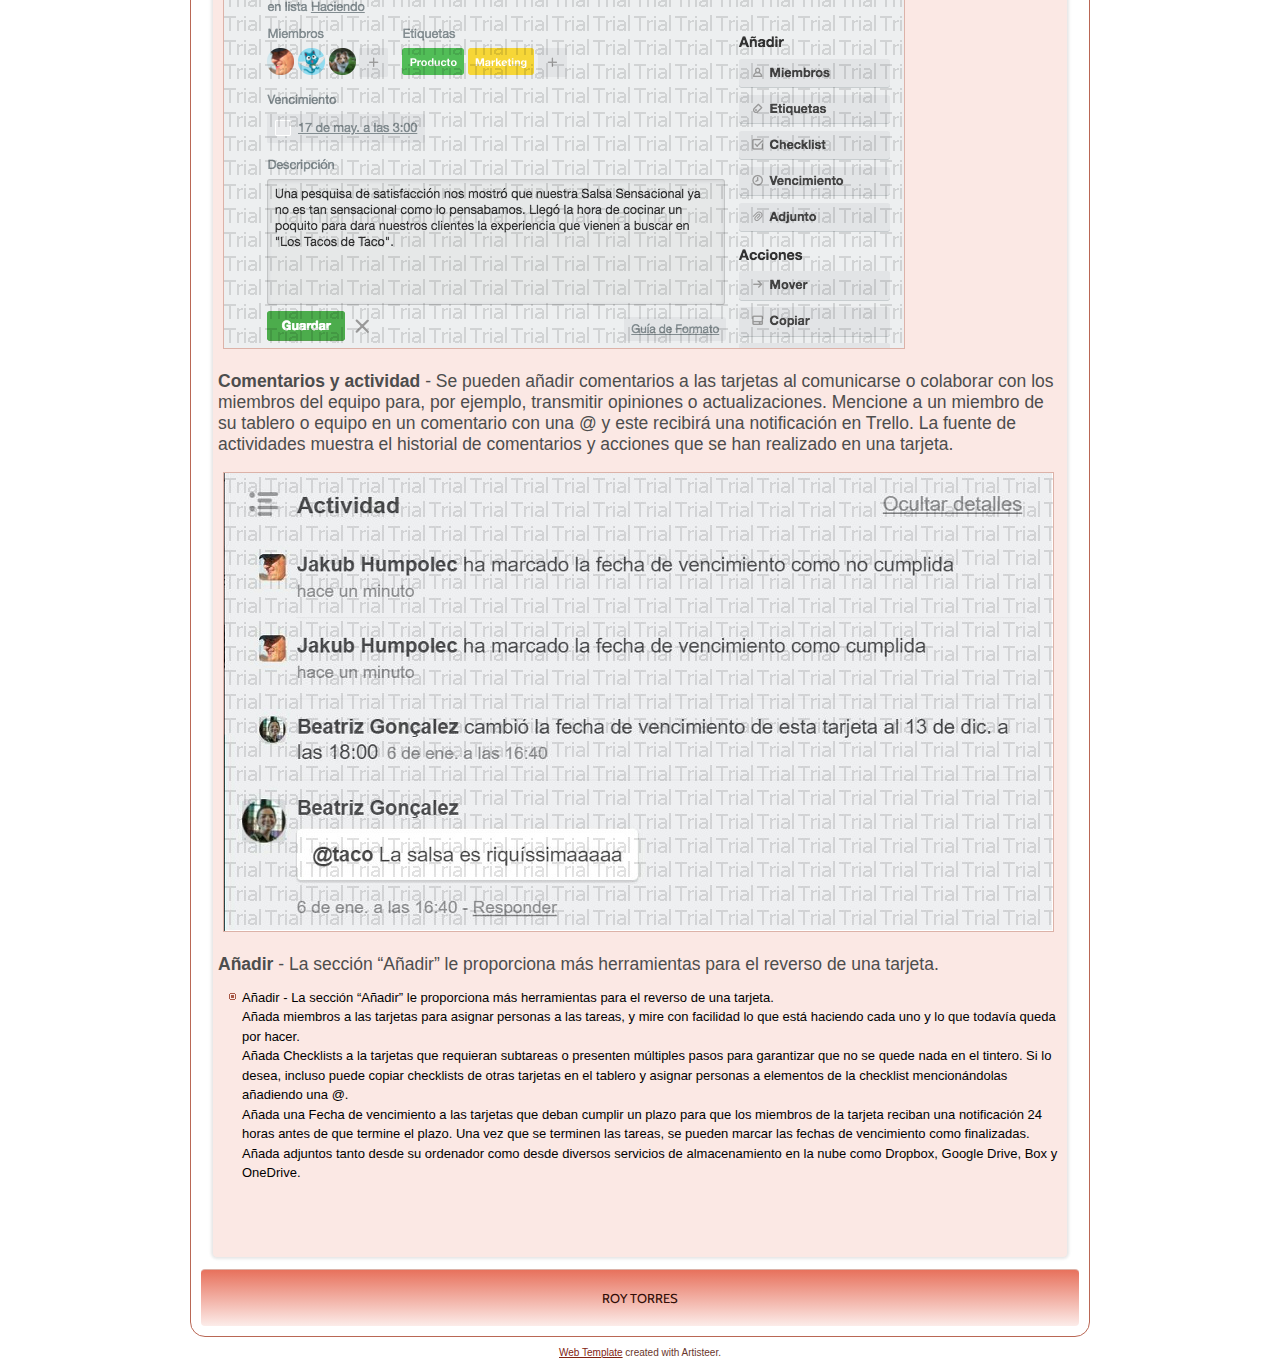
<file: informacion.html>
<!DOCTYPE html>
<html dir="ltr" lang="en-US"><head><!-- Created by Artisteer v4.3.0.60745 -->
    <meta charset="utf-8">
    <title>Información detallada de Trello</title>
    <meta name="viewport" content="initial-scale = 1.0, maximum-scale = 1.0, user-scalable = no, width = device-width">

    <!--[if lt IE 9]><script src="https://html5shiv.googlecode.com/svn/trunk/html5.js"></script><![endif]-->
    <link rel="stylesheet" href="style.css" media="screen">
    <!--[if lte IE 7]><link rel="stylesheet" href="style.ie7.css" media="screen" /><![endif]-->
    <link rel="stylesheet" href="style.responsive.css" media="all">
<link rel="stylesheet" type="text/css" href="http://fonts.googleapis.com/css?family=Lobster|Cabin&amp;subset=latin">



    <script src="jquery.js"></script>
    <script src="script.js"></script>
    <script src="script.responsive.js"></script>


</head>
<body>
<div id="art-main">
<header class="art-header">

    <div class="art-shapes">
        
            </div>

<h1 class="art-headline">
    <a href="/">TRELLO</a>
</h1>
<h2 class="art-slogan">ESTUDIA A TU MANERA CON NOSOTROS</h2>





                
                    
</header>
<nav class="art-nav">
    <ul class="art-hmenu"><li><a href="inicio.html" class="">Inicio</a></li><li><a href="informacion.html" class="active">Información</a></li><li><a href="como-usar-trello.html">Como usar Trello</a></li><li><a href="ventajas-de-usar-trello.html">Ventajas de usar Trello</a></li><li><a href="contactanos.html">Contactanos</a></li></ul> 
    </nav>
<div class="art-sheet clearfix">
            <div class="art-layout-wrapper">
                <div class="art-content-layout">
                    <div class="art-content-layout-row">
                        <div class="art-layout-cell art-content"><article class="art-post art-article">
                                <div class="art-postmetadataheader">
                                        <h2 class="art-postheader">Información detallada de Trello</h2>
                                    </div>
                                                
                <div class="art-postcontent art-postcontent-0 clearfix"><h2 style="font-size: 1.45em; line-height: 1.25; margin-top: 1.5em; margin-right: auto; margin-bottom: 1em; margin-left: auto; font-weight: 600; color: rgb(77, 77, 77); font-family: jaf-facitweb, -apple-system, 'Helvetica Neue', Helvetica, Arial, sans-serif; text-align: start;"><img width="816" height="429" alt="" class="art-lightbox" src="images/3.jpg"><br></h2><h2 style="font-size: 1.45em; line-height: 1.25; margin-top: 1.5em; margin-right: auto; margin-bottom: 1em; margin-left: auto; font-weight: 600; color: rgb(77, 77, 77); font-family: jaf-facitweb, -apple-system, 'Helvetica Neue', Helvetica, Arial, sans-serif; text-align: start;">Reverso de una tarjeta</h2><p style="line-height: 1.5; color: rgb(77, 77, 77); font-family: jaf-facitweb, -apple-system, 'Helvetica Neue', Helvetica, Arial, sans-serif; font-size: 20px; font-weight: 300; text-align: start;">Hagamos clic en una tarjeta para darle la vuelta y observarla con más atención. A esta parte se le denomina el "reverso de la tarjeta" y dispone de tres secciones principales que vale la pena conocer:</p><p><img width="826" height="530" alt="" class="art-lightbox" src="images/4.png"><br></p><p><br></p><p><b style="font-weight: 600; color: rgb(77, 77, 77); font-family: jaf-facitweb, -apple-system, 'Helvetica Neue', Helvetica, Arial, sans-serif; font-size: 17.5px;">Descripciones de tarjetas</b><span style="color: rgb(77, 77, 77); font-family: jaf-facitweb, -apple-system, 'Helvetica Neue', Helvetica, Arial, sans-serif; font-size: 17.5px; font-weight: 300;">&nbsp;- En el campo de descripción puede añadir información más específica sobre su tarjeta, enlaces a sitios web o instrucciones paso a paso. Para añadir detalles a su tarjeta, haga clic en "Editar la descripción" en la parte superior del dorso de la tarjeta. Incluso puede aplicar formato al texto con Marckdown</span><br></p><p><img width="680" height="385" alt="" class="art-lightbox" src="images/5.png"><span style="color: rgb(77, 77, 77); font-family: jaf-facitweb, -apple-system, 'Helvetica Neue', Helvetica, Arial, sans-serif; font-size: 17.5px; font-weight: 300;"><br></span></p><p><b style="font-weight: 600; color: rgb(77, 77, 77); font-family: jaf-facitweb, -apple-system, 'Helvetica Neue', Helvetica, Arial, sans-serif; font-size: 17.5px;">Comentarios y actividad</b><span style="color: rgb(77, 77, 77); font-family: jaf-facitweb, -apple-system, 'Helvetica Neue', Helvetica, Arial, sans-serif; font-size: 17.5px; font-weight: 300;">&nbsp;- Se pueden añadir comentarios a las tarjetas al comunicarse o colaborar con los miembros del equipo para, por ejemplo, transmitir opiniones o actualizaciones. Mencione a un miembro de su tablero o equipo en un comentario con una @ y este recibirá una notificación en Trello. La fuente de actividades muestra el historial de comentarios y acciones que se han realizado en una tarjeta.</span><br></p><p><img width="829" height="458" alt="" class="art-lightbox" src="images/6.jpg"><span style="color: rgb(77, 77, 77); font-family: jaf-facitweb, -apple-system, 'Helvetica Neue', Helvetica, Arial, sans-serif; font-size: 17.5px; font-weight: 300;"><br></span></p><p><b style="font-weight: 600; color: rgb(77, 77, 77); font-family: jaf-facitweb, -apple-system, 'Helvetica Neue', Helvetica, Arial, sans-serif; font-size: 17.5px;">Añadir</b><span style="color: rgb(77, 77, 77); font-family: jaf-facitweb, -apple-system, 'Helvetica Neue', Helvetica, Arial, sans-serif; font-size: 17.5px; font-weight: 300;">&nbsp;- La sección “Añadir” le proporciona más herramientas para el reverso de una tarjeta.</span></p><ul style="line-height: 1.5; color: rgb(77, 77, 77); font-weight: 300;"><li style="list-style-type: disc;"><span style="font-family: Arial; color: #000000;">Añadir - La sección “Añadir” le proporciona más herramientas para el reverso de una tarjeta.<br>Añada miembros a las tarjetas para asignar personas a las tareas, y mire con facilidad lo que está haciendo cada uno y lo que todavía queda por hacer.<br>Añada Checklists a la tarjetas que requieran subtareas o presenten múltiples pasos para garantizar que no se quede nada en el tintero. Si lo desea, incluso puede copiar checklists de otras tarjetas en el tablero y asignar personas a elementos de la checklist mencionándolas añadiendo una @.<br>Añada una Fecha de vencimiento a las tarjetas que deban cumplir un plazo para que los miembros de la tarjeta reciban una notificación 24 horas antes de que termine el plazo. Una vez que se terminen las tareas, se pueden marcar las fechas de vencimiento como finalizadas.<br>Añada adjuntos tanto desde su ordenador como desde diversos servicios de almacenamiento en la nube como Dropbox, Google Drive, Box y OneDrive.<b style="font-weight: 600;"></b></span></li></ul><br><p><br></p></div>
                                
                

</article></div>
                    </div>
                </div>
            </div><footer class="art-footer">
<p><span style="border-collapse: collapse;">ROY TORRES</span></p>
</footer>

    </div>
    <p class="art-page-footer">
        <span id="art-footnote-links"><a href="http://www.artisteer.com/" target="_blank">Web Template</a> created with Artisteer.</span>
    </p>
</div>


</body></html>
</file>
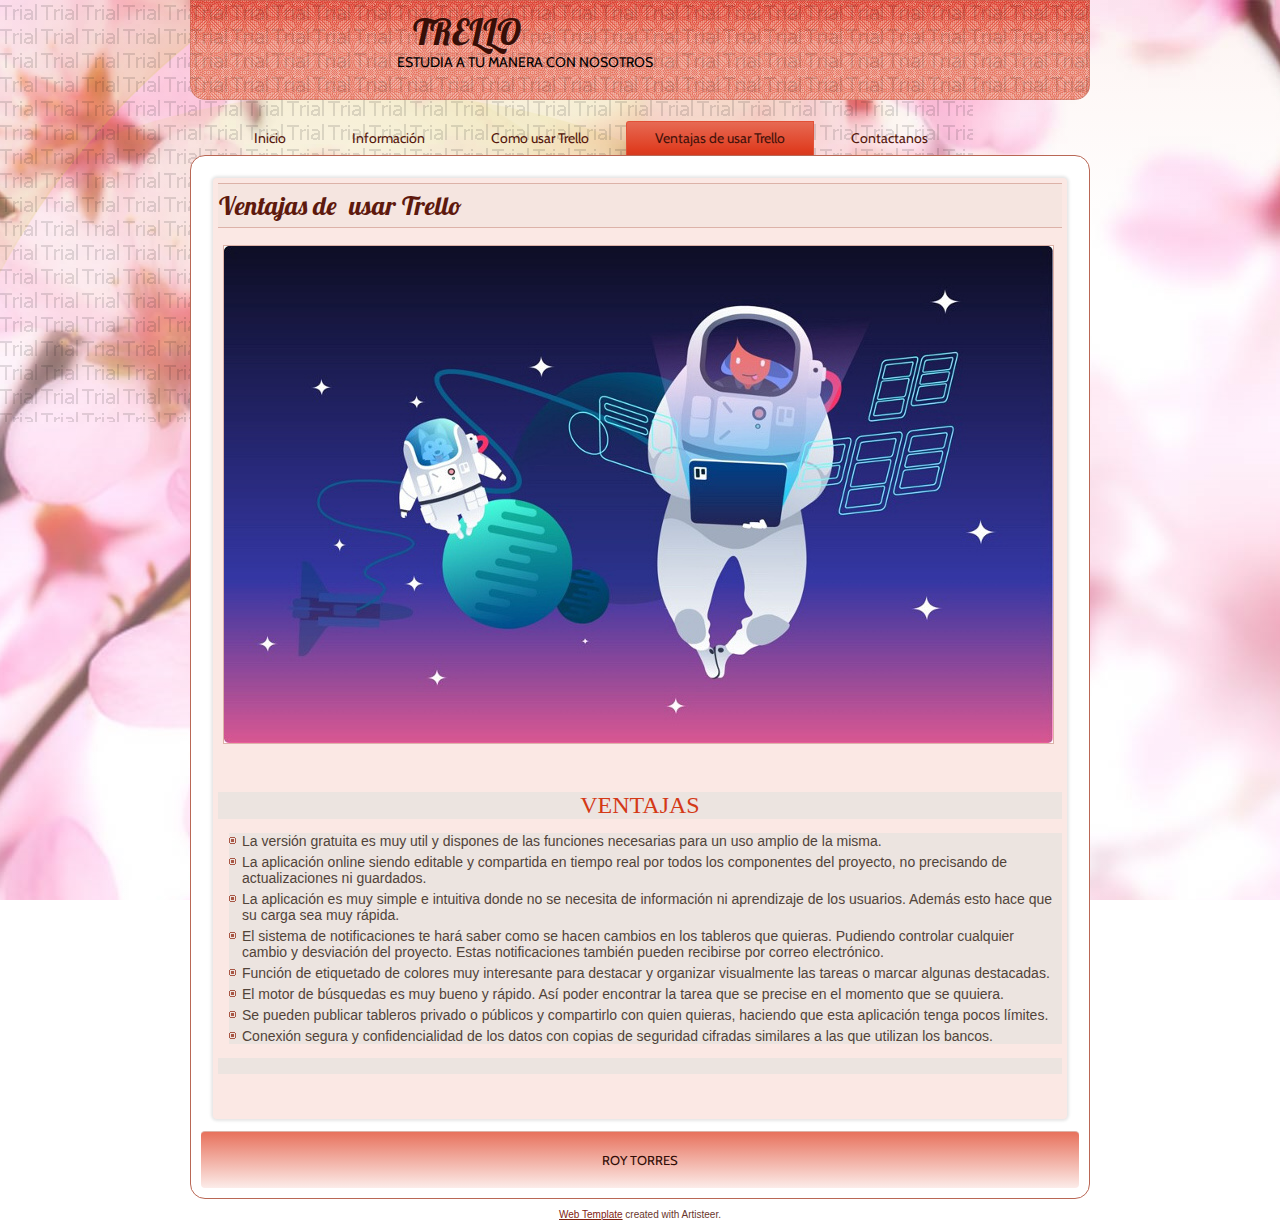
<file: ventajas-de-usar-trello.html>
<!DOCTYPE html>
<html dir="ltr" lang="en-US"><head><!-- Created by Artisteer v4.3.0.60745 -->
    <meta charset="utf-8">
    <title>Ventajas de  usar Trello</title>
    <meta name="viewport" content="initial-scale = 1.0, maximum-scale = 1.0, user-scalable = no, width = device-width">

    <!--[if lt IE 9]><script src="https://html5shiv.googlecode.com/svn/trunk/html5.js"></script><![endif]-->
    <link rel="stylesheet" href="style.css" media="screen">
    <!--[if lte IE 7]><link rel="stylesheet" href="style.ie7.css" media="screen" /><![endif]-->
    <link rel="stylesheet" href="style.responsive.css" media="all">
<link rel="stylesheet" type="text/css" href="http://fonts.googleapis.com/css?family=Lobster|Cabin&amp;subset=latin">



    <script src="jquery.js"></script>
    <script src="script.js"></script>
    <script src="script.responsive.js"></script>


</head>
<body>
<div id="art-main">
<header class="art-header">

    <div class="art-shapes">
        
            </div>

<h1 class="art-headline">
    <a href="/">TRELLO</a>
</h1>
<h2 class="art-slogan">ESTUDIA A TU MANERA CON NOSOTROS</h2>





                
                    
</header>
<nav class="art-nav">
    <ul class="art-hmenu"><li><a href="inicio.html" class="">Inicio</a></li><li><a href="informacion.html" class="">Información</a></li><li><a href="como-usar-trello.html" class="">Como usar Trello</a></li><li><a href="ventajas-de-usar-trello.html" class="active">Ventajas de usar Trello</a></li><li><a href="contactanos.html">Contactanos</a></li></ul> 
    </nav>
<div class="art-sheet clearfix">
            <div class="art-layout-wrapper">
                <div class="art-content-layout">
                    <div class="art-content-layout-row">
                        <div class="art-layout-cell art-content"><article class="art-post art-article">
                                <div class="art-postmetadataheader">
                                        <h2 class="art-postheader">Ventajas de  usar Trello</h2>
                                    </div>
                                                
                <div class="art-postcontent art-postcontent-0 clearfix"><p><img width="829" height="497" alt="" class="art-lightbox" src="images/2.jpeg"><br></p><p><br></p><p style="color: rgb(39, 32, 28); font-family: 'Century Gothic', Arial, 'Arial Unicode MS', Helvetica, sans-serif; font-size: 14px; font-weight: 400; background-color: rgba(232, 226, 222, 0.796875); text-align: center;"><span style="font-size: 24px; font-family: Verdana; color: rgb(212, 57, 22);">VENTAJAS</span></p><ul style="color: rgb(39, 32, 28); font-family: 'Century Gothic', Arial, 'Arial Unicode MS', Helvetica, sans-serif; font-size: 14px; font-weight: 400; background-color: rgba(232, 226, 222, 0.796875);"><li style="font-family: 'Century Gothic', Arial, 'Arial Unicode MS', Helvetica, sans-serif; color: rgb(81, 67, 57);">La versión gratuita es muy util y dispones de las funciones necesarias para un uso amplio de la misma.</li><li style="font-family: 'Century Gothic', Arial, 'Arial Unicode MS', Helvetica, sans-serif; color: rgb(81, 67, 57);">La aplicación online siendo editable y compartida en tiempo real por todos los componentes del proyecto, no precisando de actualizaciones ni guardados.</li><li style="font-family: 'Century Gothic', Arial, 'Arial Unicode MS', Helvetica, sans-serif; color: rgb(81, 67, 57);">La aplicación es muy simple e intuitiva donde no se necesita de información ni aprendizaje de los usuarios. Además esto hace que su carga sea muy rápida.</li><li style="font-family: 'Century Gothic', Arial, 'Arial Unicode MS', Helvetica, sans-serif; color: rgb(81, 67, 57);">El sistema de notificaciones te hará saber como se hacen cambios en los tableros que quieras. Pudiendo controlar cualquier cambio y desviación del proyecto. Estas notificaciones también pueden recibirse por correo electrónico.</li><li style="font-family: 'Century Gothic', Arial, 'Arial Unicode MS', Helvetica, sans-serif; color: rgb(81, 67, 57);">Función de etiquetado de colores muy interesante para destacar y organizar visualmente las tareas o marcar algunas destacadas.</li><li style="font-family: 'Century Gothic', Arial, 'Arial Unicode MS', Helvetica, sans-serif; color: rgb(81, 67, 57);">El motor de búsquedas es muy bueno y rápido. Así poder encontrar la tarea que se precise en el momento que se quuiera.</li><li style="font-family: 'Century Gothic', Arial, 'Arial Unicode MS', Helvetica, sans-serif; color: rgb(81, 67, 57);">Se pueden publicar tableros privado o públicos y compartirlo con quien quieras, haciendo que esta aplicación tenga pocos límites.</li><li style="font-family: 'Century Gothic', Arial, 'Arial Unicode MS', Helvetica, sans-serif; color: rgb(81, 67, 57);">Conexión segura y confidencialidad de los datos con copias de seguridad cifradas similares a las que utilizan los bancos.&nbsp;</li></ul><p style="color: rgb(39, 32, 28); font-family: 'Century Gothic', Arial, 'Arial Unicode MS', Helvetica, sans-serif; font-size: 14px; font-weight: 400; background-color: rgba(232, 226, 222, 0.796875);"><br></p><p><br></p></div>
                                
                

</article></div>
                    </div>
                </div>
            </div><footer class="art-footer">
<p><span style="border-collapse: collapse;">ROY TORRES</span></p>
</footer>

    </div>
    <p class="art-page-footer">
        <span id="art-footnote-links"><a href="http://www.artisteer.com/" target="_blank">Web Template</a> created with Artisteer.</span>
    </p>
</div>


</body></html>
</file>
<file: style.css>
/* Created by Artisteer v4.3.0.60745 */

#art-main
{
   background: #FFFFFF url('images/page.jpeg') top center fixed;
   background: url('images/pageglare.png') no-repeat, -webkit-linear-gradient(top, rgba(241, 168, 155, 0.13) 0, rgba(255, 255, 255, 0.36) 250px) no-repeat, url('images/page.jpeg') top center, -webkit-linear-gradient(top, #F5C5BC 0, #FFFFFF 250px) no-repeat;
   background: url('images/pageglare.png') no-repeat, -moz-linear-gradient(top, rgba(241, 168, 155, 0.13) 0, rgba(255, 255, 255, 0.36) 250px) no-repeat, url('images/page.jpeg') top center, -moz-linear-gradient(top, #F5C5BC 0, #FFFFFF 250px) no-repeat;
   background: url('images/pageglare.png') no-repeat, -o-linear-gradient(top, rgba(241, 168, 155, 0.13) 0, rgba(255, 255, 255, 0.36) 250px) no-repeat, url('images/page.jpeg') top center, -o-linear-gradient(top, #F5C5BC 0, #FFFFFF 250px) no-repeat;
   background: url('images/pageglare.png') no-repeat, -ms-linear-gradient(top, rgba(241, 168, 155, 0.13) 0, rgba(255, 255, 255, 0.36) 250px) no-repeat, url('images/page.jpeg') top center, -ms-linear-gradient(top, #F5C5BC 0, #FFFFFF 250px) no-repeat;
   -svg-background: url('images/pageglare.png') no-repeat, linear-gradient(top, rgba(241, 168, 155, 0.13) 0, rgba(255, 255, 255, 0.36) 250px) no-repeat, url('images/page.jpeg') top center, linear-gradient(top, #F5C5BC 0, #FFFFFF 250px) no-repeat;
   background: url('images/pageglare.png') no-repeat, linear-gradient(to bottom, rgba(241, 168, 155, 0.13) 0, rgba(255, 255, 255, 0.36) 250px) no-repeat, url('images/page.jpeg') top center, linear-gradient(to bottom, #F5C5BC 0, #FFFFFF 250px) no-repeat;
   background-attachment: fixed, fixed, fixed, fixed !important;
   margin:0 auto;
   font-size: 13px;
   font-family: Cabin, Arial, 'Arial Unicode MS', Helvetica, Sans-Serif;
   font-weight: normal;
   font-style: normal;
   position: relative;
   width: 100%;
   min-height: 100%;
   left: 0;
   top: 0;
   cursor:default;
   overflow:hidden;
}
table, ul.art-hmenu
{
   font-size: 13px;
   font-family: Cabin, Arial, 'Arial Unicode MS', Helvetica, Sans-Serif;
   font-weight: normal;
   font-style: normal;
}

h1, h2, h3, h4, h5, h6, p, a, ul, ol, li
{
   margin: 0;
   padding: 0;
}

/* Reset buttons border. It's important for input and button tags. 
 * border-collapse should be separate for shadow in IE. 
 */
.art-button
{
   border-collapse: separate;
   -webkit-background-origin: border !important;
   -moz-background-origin: border !important;
   background-origin: border-box !important;
   background: #EA7F6C;
   background: transparent;
   -webkit-border-radius:3px;
   -moz-border-radius:3px;
   border-radius:3px;
   border:1px solid #C0341B;
   padding:0 5px;
   margin:0 auto;
   height:20px;
}

.art-postcontent,
.art-postheadericons,
.art-postfootericons,
.art-blockcontent,
ul.art-vmenu a 
{
   text-align: left;
}

.art-postcontent,
.art-postcontent li,
.art-postcontent table,
.art-postcontent a,
.art-postcontent a:link,
.art-postcontent a:visited,
.art-postcontent a.visited,
.art-postcontent a:hover,
.art-postcontent a.hovered
{
   font-family: Cabin, Arial, 'Arial Unicode MS', Helvetica, Sans-Serif;
}

.art-postcontent p
{
   margin: 12px 0;
}

.art-postcontent h1, .art-postcontent h1 a, .art-postcontent h1 a:link, .art-postcontent h1 a:visited, .art-postcontent h1 a:hover,
.art-postcontent h2, .art-postcontent h2 a, .art-postcontent h2 a:link, .art-postcontent h2 a:visited, .art-postcontent h2 a:hover,
.art-postcontent h3, .art-postcontent h3 a, .art-postcontent h3 a:link, .art-postcontent h3 a:visited, .art-postcontent h3 a:hover,
.art-postcontent h4, .art-postcontent h4 a, .art-postcontent h4 a:link, .art-postcontent h4 a:visited, .art-postcontent h4 a:hover,
.art-postcontent h5, .art-postcontent h5 a, .art-postcontent h5 a:link, .art-postcontent h5 a:visited, .art-postcontent h5 a:hover,
.art-postcontent h6, .art-postcontent h6 a, .art-postcontent h6 a:link, .art-postcontent h6 a:visited, .art-postcontent h6 a:hover,
.art-blockheader .t, .art-blockheader .t a, .art-blockheader .t a:link, .art-blockheader .t a:visited, .art-blockheader .t a:hover,
.art-vmenublockheader .t, .art-vmenublockheader .t a, .art-vmenublockheader .t a:link, .art-vmenublockheader .t a:visited, .art-vmenublockheader .t a:hover,
.art-headline, .art-headline a, .art-headline a:link, .art-headline a:visited, .art-headline a:hover,
.art-slogan, .art-slogan a, .art-slogan a:link, .art-slogan a:visited, .art-slogan a:hover,
.art-postheader, .art-postheader a, .art-postheader a:link, .art-postheader a:visited, .art-postheader a:hover
{
   font-size: 26px;
   font-family: Lobster, Arial, 'Arial Unicode MS', Helvetica, Sans-Serif;
   font-weight: normal;
   font-style: normal;
   line-height: 120%;
}

.art-postcontent a, .art-postcontent a:link
{
   font-family: Cabin, Arial, 'Arial Unicode MS', Helvetica, Sans-Serif;
   text-decoration: none;
   color: #D2391E;
}

.art-postcontent a:visited, .art-postcontent a.visited
{
   font-family: Cabin, Arial, 'Arial Unicode MS', Helvetica, Sans-Serif;
   text-decoration: none;
   color: #AA5846;
}

.art-postcontent  a:hover, .art-postcontent a.hover
{
   font-family: Cabin, Arial, 'Arial Unicode MS', Helvetica, Sans-Serif;
   text-decoration: underline;
   color: #E45C44;
}

.art-postcontent h1
{
   color: #D2391E;
   margin: 10px 0 0;
   font-size: 26px;
   font-family: Lobster, Arial, 'Arial Unicode MS', Helvetica, Sans-Serif;
}

.art-blockcontent h1
{
   margin: 10px 0 0;
   font-size: 26px;
   font-family: Lobster, Arial, 'Arial Unicode MS', Helvetica, Sans-Serif;
}

.art-postcontent h1 a, .art-postcontent h1 a:link, .art-postcontent h1 a:hover, .art-postcontent h1 a:visited, .art-blockcontent h1 a, .art-blockcontent h1 a:link, .art-blockcontent h1 a:hover, .art-blockcontent h1 a:visited 
{
   font-size: 26px;
   font-family: Lobster, Arial, 'Arial Unicode MS', Helvetica, Sans-Serif;
}

.art-postcontent h2
{
   color: #D2391E;
   margin: 10px 0 0;
   font-size: 22px;
   font-family: Lobster, Arial, 'Arial Unicode MS', Helvetica, Sans-Serif;
}

.art-blockcontent h2
{
   margin: 10px 0 0;
   font-size: 22px;
   font-family: Lobster, Arial, 'Arial Unicode MS', Helvetica, Sans-Serif;
}

.art-postcontent h2 a, .art-postcontent h2 a:link, .art-postcontent h2 a:hover, .art-postcontent h2 a:visited, .art-blockcontent h2 a, .art-blockcontent h2 a:link, .art-blockcontent h2 a:hover, .art-blockcontent h2 a:visited 
{
   font-size: 22px;
   font-family: Lobster, Arial, 'Arial Unicode MS', Helvetica, Sans-Serif;
}

.art-postcontent h3
{
   color: #AA5846;
   margin: 10px 0 0;
   font-size: 20px;
   font-family: Lobster, Arial, 'Arial Unicode MS', Helvetica, Sans-Serif;
}

.art-blockcontent h3
{
   margin: 10px 0 0;
   font-size: 20px;
   font-family: Lobster, Arial, 'Arial Unicode MS', Helvetica, Sans-Serif;
}

.art-postcontent h3 a, .art-postcontent h3 a:link, .art-postcontent h3 a:hover, .art-postcontent h3 a:visited, .art-blockcontent h3 a, .art-blockcontent h3 a:link, .art-blockcontent h3 a:hover, .art-blockcontent h3 a:visited 
{
   font-size: 20px;
   font-family: Lobster, Arial, 'Arial Unicode MS', Helvetica, Sans-Serif;
}

.art-postcontent h4
{
   color: #361C16;
   margin: 10px 0 0;
   font-size: 16px;
   font-family: Lobster, Arial, 'Arial Unicode MS', Helvetica, Sans-Serif;
}

.art-blockcontent h4
{
   margin: 10px 0 0;
   font-size: 16px;
   font-family: Lobster, Arial, 'Arial Unicode MS', Helvetica, Sans-Serif;
}

.art-postcontent h4 a, .art-postcontent h4 a:link, .art-postcontent h4 a:hover, .art-postcontent h4 a:visited, .art-blockcontent h4 a, .art-blockcontent h4 a:link, .art-blockcontent h4 a:hover, .art-blockcontent h4 a:visited 
{
   font-size: 16px;
   font-family: Lobster, Arial, 'Arial Unicode MS', Helvetica, Sans-Serif;
}

.art-postcontent h5
{
   color: #361C16;
   margin: 10px 0 0;
   font-size: 14px;
   font-family: Lobster, Arial, 'Arial Unicode MS', Helvetica, Sans-Serif;
}

.art-blockcontent h5
{
   margin: 10px 0 0;
   font-size: 14px;
   font-family: Lobster, Arial, 'Arial Unicode MS', Helvetica, Sans-Serif;
}

.art-postcontent h5 a, .art-postcontent h5 a:link, .art-postcontent h5 a:hover, .art-postcontent h5 a:visited, .art-blockcontent h5 a, .art-blockcontent h5 a:link, .art-blockcontent h5 a:hover, .art-blockcontent h5 a:visited 
{
   font-size: 14px;
   font-family: Lobster, Arial, 'Arial Unicode MS', Helvetica, Sans-Serif;
}

.art-postcontent h6
{
   color: #824335;
   margin: 10px 0 0;
   font-size: 13px;
   font-family: Lobster, Arial, 'Arial Unicode MS', Helvetica, Sans-Serif;
}

.art-blockcontent h6
{
   margin: 10px 0 0;
   font-size: 13px;
   font-family: Lobster, Arial, 'Arial Unicode MS', Helvetica, Sans-Serif;
}

.art-postcontent h6 a, .art-postcontent h6 a:link, .art-postcontent h6 a:hover, .art-postcontent h6 a:visited, .art-blockcontent h6 a, .art-blockcontent h6 a:link, .art-blockcontent h6 a:hover, .art-blockcontent h6 a:visited 
{
   font-size: 13px;
   font-family: Lobster, Arial, 'Arial Unicode MS', Helvetica, Sans-Serif;
}

header, footer, article, nav, #art-hmenu-bg, .art-sheet, .art-hmenu a, .art-vmenu a, .art-slidenavigator > a, .art-checkbox:before, .art-radiobutton:before
{
   -webkit-background-origin: border !important;
   -moz-background-origin: border !important;
   background-origin: border-box !important;
}

header, footer, article, nav, #art-hmenu-bg, .art-sheet, .art-slidenavigator > a, .art-checkbox:before, .art-radiobutton:before
{
   display: block;
   -webkit-box-sizing: border-box;
   -moz-box-sizing: border-box;
   box-sizing: border-box;
}

ul
{
   list-style-type: none;
}

ol
{
   list-style-position: inside;
}

html, body
{
   height: 100%;
}

/**
 * 2. Prevent iOS text size adjust after orientation change, without disabling
 *    user zoom.
 * https://github.com/necolas/normalize.css
 */

html {
   -ms-text-size-adjust: 100%;
   /* 2 */
    -webkit-text-size-adjust: 100%;
/* 2 */}

body
{
   padding: 0;
   margin:0;
   min-width: 900px;
   color: #361C16;
}

.art-header:before, 
#art-header-bg:before, 
.art-layout-cell:before, 
.art-layout-wrapper:before, 
.art-footer:before, 
.art-nav:before, 
#art-hmenu-bg:before, 
.art-sheet:before 
{
   width: 100%;
   content: " ";
   display: table;
   border-collapse: collapse;
   border-spacing: 0;
}

.art-header:after, 
#art-header-bg:after, 
.art-layout-cell:after, 
.art-layout-wrapper:after, 
.art-footer:after, 
.art-nav:after, 
#art-hmenu-bg:after, 
.art-sheet:after,
.cleared, .clearfix:after 
{
   clear: both;
   font: 0/0 serif;
   display: block;
   content: " ";
}

form
{
   padding: 0 !important;
   margin: 0 !important;
}

table.position
{
   position: relative;
   width: 100%;
   table-layout: fixed;
}

li h1, .art-postcontent li h1, .art-blockcontent li h1 
{
   margin:1px;
} 
li h2, .art-postcontent li h2, .art-blockcontent li h2 
{
   margin:1px;
} 
li h3, .art-postcontent li h3, .art-blockcontent li h3 
{
   margin:1px;
} 
li h4, .art-postcontent li h4, .art-blockcontent li h4 
{
   margin:1px;
} 
li h5, .art-postcontent li h5, .art-blockcontent li h5 
{
   margin:1px;
} 
li h6, .art-postcontent li h6, .art-blockcontent li h6 
{
   margin:1px;
} 
li p, .art-postcontent li p, .art-blockcontent li p 
{
   margin:1px;
}


.art-shapes
{
   position: absolute;
   top: 0;
   right: 0;
   bottom: 0;
   left: 0;
   overflow: hidden;
   z-index: 0;
}

.art-slider-inner {
   position: relative;
   overflow: hidden;
   width: 100%;
   height: 100%;
}

.art-slidenavigator > a {
   display: inline-block;
   vertical-align: middle;
   outline-style: none;
   font-size: 1px;
}

.art-slidenavigator > a:last-child {
   margin-right: 0 !important;
}

.art-headline
{
  display: inline-block;
  position: absolute;
  min-width: 50px;
  top: 9px;
  left: 28.43%;
  margin-left: -30px !important;
  line-height: 100%;
  -webkit-transform: rotate(0deg);
  -moz-transform: rotate(0deg);
  -o-transform: rotate(0deg);
  -ms-transform: rotate(0deg);
  transform: rotate(0deg);
  z-index: 101;
}

.art-headline, 
.art-headline a, 
.art-headline a:link, 
.art-headline a:visited, 
.art-headline a:hover
{
font-size: 36px;
font-family: Lobster, Arial, 'Arial Unicode MS', Helvetica, Sans-Serif;
font-weight: normal;
font-style: normal;
text-decoration: none;
text-align: left;
  padding: 0;
  margin: 0;
  color: #360F08 !important;
  white-space: nowrap;
}
.art-slogan
{
  display: inline-block;
  position: absolute;
  min-width: 50px;
  top: 55px;
  left: 32.47%;
  line-height: 100%;
  margin-left: -83px !important;
  -webkit-transform: rotate(0deg);
  -moz-transform: rotate(0deg);
  -o-transform: rotate(0deg);
  -ms-transform: rotate(0deg);
  transform: rotate(0deg);
  z-index: 102;
  white-space: nowrap;
}

.art-slogan, 
.art-slogan a, 
.art-slogan a:link, 
.art-slogan a:visited, 
.art-slogan a:hover
{
font-size: 14px;
font-family: Cabin, Arial, 'Arial Unicode MS', Helvetica, Sans-Serif;
text-decoration: none;
text-align: left;
  padding: 0;
  margin: 0;
  color: #000000 !important;
}







.art-header
{
   -webkit-border-radius:0 0 15px 15px;
   -moz-border-radius:0 0 15px 15px;
   border-radius:0 0 15px 15px;
   border:1px solid rgba(185, 103, 85, 0.5);
   margin:0 auto;
   background-repeat: no-repeat;
   height: 100px;
   background-image: url('images/header.jpg');
   background-position: 0 0;
   position: relative;
   width: 900px;
   z-index: auto !important;
}

.custom-responsive .art-header
{
   background-image: url('images/header.jpg');
   background-position: 0 0;
}

.default-responsive .art-header,
.default-responsive #art-header-bg
{
   background-image: url('images/header.jpg');
   background-position: center center;
   background-size: auto;
}

.art-header>.widget 
{
   position:absolute;
   z-index:101;
}

.art-header .art-slider-inner
{
   -webkit-border-radius:0 0 15px 15px;
   -moz-border-radius:0 0 15px 15px;
   border-radius:0 0 15px 15px;
}

.art-nav
{
   background: #B96755;
   background: transparent;
   -webkit-border-radius:15px;
   -moz-border-radius:15px;
   border-radius:15px;
   padding:6px 6px 0;
   margin:15px auto 0;
   position: relative;
   z-index: 499;
   text-align: left;
}

ul.art-hmenu a, ul.art-hmenu a:link, ul.art-hmenu a:visited, ul.art-hmenu a:hover 
{
   outline: none;
   position: relative;
   z-index: 11;
}

ul.art-hmenu, ul.art-hmenu ul
{
   display: block;
   margin: 0;
   padding: 0;
   border: 0;
   list-style-type: none;
}

ul.art-hmenu li
{
   position: relative;
   z-index: 5;
   display: block;
   float: left;
   background: none;
   margin: 0;
   padding: 0;
   border: 0;
}

ul.art-hmenu li:hover
{
   z-index: 10000;
   white-space: normal;
}

ul.art-hmenu:after, ul.art-hmenu ul:after
{
   content: ".";
   height: 0;
   display: block;
   visibility: hidden;
   overflow: hidden;
   clear: both;
}

ul.art-hmenu, ul.art-hmenu ul 
{
   min-height: 0;
}

ul.art-hmenu 
{
   display: inline-block;
   vertical-align: bottom;
   padding-left: 15px;
   padding-right: 15px;
   -webkit-box-sizing: border-box;
   -moz-box-sizing: border-box;
   box-sizing: border-box;
}

.art-nav:before 
{
   content:' ';
}

.desktop .art-nav{
   width: 900px;
   padding-left: 16px;
   padding-right: 16px;
}

.art-hmenu-extra1
{
   position: relative;
   display: block;
   float: left;
   width: auto;
   height: auto;
   background-position: center;
}

.art-hmenu-extra2
{
   position: relative;
   display: block;
   float: right;
   width: auto;
   height: auto;
   background-position: center;
}

.art-hmenu
{
   float: left;
}

.art-menuitemcontainer
{
   margin:0 auto;
}
ul.art-hmenu>li {
   margin-left: 8px;
}
ul.art-hmenu>li:first-child {
   margin-left: 4px;
}
ul.art-hmenu>li:last-child, ul.art-hmenu>li.last-child {
   margin-right: 4px;
}

ul.art-hmenu>li>a
{
   -webkit-border-radius:3px 0 0;
   -moz-border-radius:3px 0 0;
   border-radius:3px 0 0;
   border:1px solid transparent;
   border-bottom:none;
   padding:0 28px;
   margin:0 auto;
   position: relative;
   display: block;
   height: 33px;
   cursor: pointer;
   text-decoration: none;
   color: #55170C;
   line-height: 33px;
   text-align: center;
}

.art-hmenu>li>a, 
.art-hmenu>li>a:link, 
.art-hmenu>li>a:visited, 
.art-hmenu>li>a.active, 
.art-hmenu>li>a:hover
{
   font-size: 14px;
   font-family: Cabin, Arial, 'Arial Unicode MS', Helvetica, Sans-Serif;
   font-weight: normal;
   font-style: normal;
   text-decoration: none;
   text-align: left;
}

ul.art-hmenu>li>a.active
{
   background: #E25036;
   background: -webkit-linear-gradient(top, #E76B55 0, #DF3D20 86%, #D63A1F 100%) no-repeat;
   background: -moz-linear-gradient(top, #E76B55 0, #DF3D20 86%, #D63A1F 100%) no-repeat;
   background: -o-linear-gradient(top, #E76B55 0, #DF3D20 86%, #D63A1F 100%) no-repeat;
   background: -ms-linear-gradient(top, #E76B55 0, #DF3D20 86%, #D63A1F 100%) no-repeat;
   -svg-background: linear-gradient(top, #E76B55 0, #DF3D20 86%, #D63A1F 100%) no-repeat;
   background: linear-gradient(to bottom, #E76B55 0, #DF3D20 86%, #D63A1F 100%) no-repeat;
   -webkit-border-radius:3px 0 0;
   -moz-border-radius:3px 0 0;
   border-radius:3px 0 0;
   border:1px solid #E25036;
   border-bottom:none;
   padding:0 28px;
   margin:0 auto;
   color: #43120A;
   text-decoration: none;
}

ul.art-hmenu>li>a:visited, 
ul.art-hmenu>li>a:hover, 
ul.art-hmenu>li:hover>a {
   text-decoration: none;
}

ul.art-hmenu>li>a:hover, .desktop ul.art-hmenu>li:hover>a
{
   background: #E25036;
   background: -webkit-linear-gradient(top, rgba(231, 107, 85, 0.9) 0, rgba(223, 61, 32, 0.9) 86%, rgba(214, 58, 31, 0.9) 100%) no-repeat;
   background: -moz-linear-gradient(top, rgba(231, 107, 85, 0.9) 0, rgba(223, 61, 32, 0.9) 86%, rgba(214, 58, 31, 0.9) 100%) no-repeat;
   background: -o-linear-gradient(top, rgba(231, 107, 85, 0.9) 0, rgba(223, 61, 32, 0.9) 86%, rgba(214, 58, 31, 0.9) 100%) no-repeat;
   background: -ms-linear-gradient(top, rgba(231, 107, 85, 0.9) 0, rgba(223, 61, 32, 0.9) 86%, rgba(214, 58, 31, 0.9) 100%) no-repeat;
   -svg-background: linear-gradient(top, rgba(231, 107, 85, 0.9) 0, rgba(223, 61, 32, 0.9) 86%, rgba(214, 58, 31, 0.9) 100%) no-repeat;
   background: linear-gradient(to bottom, rgba(231, 107, 85, 0.9) 0, rgba(223, 61, 32, 0.9) 86%, rgba(214, 58, 31, 0.9) 100%) no-repeat;
   -webkit-border-radius:3px 0 0;
   -moz-border-radius:3px 0 0;
   border-radius:3px 0 0;
   border:1px solid rgba(138, 38, 20, 0.9);
   border-bottom:none;
   padding:0 28px;
   margin:0 auto;
}
ul.art-hmenu>li>a:hover, 
.desktop ul.art-hmenu>li:hover>a {
   color: #000000;
   text-decoration: none;
}

ul.art-hmenu li li a
{
   background: #DCB2A8;
   background: transparent;
   border:1px solid transparent;
   padding:0 22px;
   margin:0 auto;
}
ul.art-hmenu li li 
{
   float: none;
   width: auto;
   margin-top: 7px;
   margin-bottom: 7px;
}

.desktop ul.art-hmenu li li ul>li:first-child 
{
   margin-top: 0;
}

ul.art-hmenu li li ul>li:last-child 
{
   margin-bottom: 0;
}

.art-hmenu ul a
{
   display: block;
   white-space: nowrap;
   height: 24px;
   min-width: 7em;
   border: 1px solid transparent;
   text-align: left;
   line-height: 24px;
   color: #43120A;
   font-size: 13px;
   font-family: Cabin, Arial, 'Arial Unicode MS', Helvetica, Sans-Serif;
   text-decoration: none;
   margin:0;
}

.art-hmenu ul a:link, 
.art-hmenu ul a:visited, 
.art-hmenu ul a.active, 
.art-hmenu ul a:hover
{
   text-align: left;
   line-height: 24px;
   color: #43120A;
   font-size: 13px;
   font-family: Cabin, Arial, 'Arial Unicode MS', Helvetica, Sans-Serif;
   text-decoration: none;
   margin:0;
}

ul.art-hmenu li li:after
{
   display: block;
   position: absolute;
   content: ' ';
   height: 0;
   top: -4px;
   left: 0;
   right: 0;
   z-index: 1;
   border-bottom: 1px solid #C88879;
}

.desktop ul.art-hmenu li li:first-child:before, 
.desktop ul.art-hmenu li li:first-child:after 
{
   display: none;
} 

ul.art-hmenu ul li a:hover, .desktop ul.art-hmenu ul li:hover>a
{
   background: #EA7F6C;
   border:1px solid transparent;
   margin:0 auto;
}
.art-hmenu ul a:hover
{
   text-decoration: none;
   color: #000000;
}

.desktop .art-hmenu ul li:hover>a
{
   color: #000000;
}

ul.art-hmenu ul:before
{
   background: #DCB2A8;
   -webkit-border-radius:0 0 1px 1px;
   -moz-border-radius:0 0 1px 1px;
   border-radius:0 0 1px 1px;
   margin:0 auto;
   display: block;
   position: absolute;
   content: ' ';
   z-index: 1;
}
.desktop ul.art-hmenu li:hover>ul {
   visibility: visible;
   top: 100%;
}
.desktop ul.art-hmenu li li:hover>ul {
   top: 0;
   left: 100%;
}

ul.art-hmenu ul
{
   visibility: hidden;
   position: absolute;
   z-index: 10;
   left: 0;
   top: 0;
   background-image: url('images/spacer.gif');
}

.desktop ul.art-hmenu>li>ul
{
   padding: 14px 34px 34px 34px;
   margin: -10px 0 0 -30px;
}

.desktop ul.art-hmenu ul ul
{
   padding: 34px 34px 34px 15px;
   margin: -34px 0 0 -6px;
}

.desktop ul.art-hmenu ul.art-hmenu-left-to-right 
{
   right: auto;
   left: 0;
   margin: -10px 0 0 -30px;
}

.desktop ul.art-hmenu ul.art-hmenu-right-to-left 
{
   left: auto;
   right: 0;
   margin: -10px -30px 0 0;
}

.desktop ul.art-hmenu li li:hover>ul.art-hmenu-left-to-right {
   right: auto;
   left: 100%;
}
.desktop ul.art-hmenu li li:hover>ul.art-hmenu-right-to-left {
   left: auto;
   right: 100%;
}

.desktop ul.art-hmenu ul ul.art-hmenu-left-to-right
{
   right: auto;
   left: 0;
   padding: 34px 34px 34px 15px;
   margin: -34px 0 0 -6px;
}

.desktop ul.art-hmenu ul ul.art-hmenu-right-to-left
{
   left: auto;
   right: 0;
   padding: 34px 15px 34px 34px;
   margin: -34px -6px 0 0;
}

.desktop ul.art-hmenu li ul>li:first-child {
   margin-top: 0;
}
.desktop ul.art-hmenu li ul>li:last-child {
   margin-bottom: 0;
}

.desktop ul.art-hmenu ul ul:before
{
   border-radius: 1px;
   top: 30px;
   bottom: 30px;
   right: 30px;
   left: 11px;
}

.desktop ul.art-hmenu>li>ul:before
{
   top: 10px;
   right: 30px;
   bottom: 30px;
   left: 30px;
}

.desktop ul.art-hmenu>li>ul.art-hmenu-left-to-right:before {
   right: 30px;
   left: 30px;
}
.desktop ul.art-hmenu>li>ul.art-hmenu-right-to-left:before {
   right: 30px;
   left: 30px;
}
.desktop ul.art-hmenu ul ul.art-hmenu-left-to-right:before {
   right: 30px;
   left: 11px;
}
.desktop ul.art-hmenu ul ul.art-hmenu-right-to-left:before {
   right: 11px;
   left: 30px;
}

.art-sheet
{
   background: #FFFFFF;
   -webkit-border-radius:15px;
   -moz-border-radius:15px;
   border-radius:15px;
   border:1px solid #B96755;
   padding:10px;
   margin:0 auto;
   position:relative;
   cursor:auto;
   width: 900px;
   z-index: auto !important;
}

.art-layout-wrapper
{
   position: relative;
   margin: 0 auto 0 auto;
   z-index: auto !important;
}

.art-content-layout
{
   display: table;
   width: 100%;
   table-layout: fixed;
}

.art-content-layout-row 
{
   display: table-row;
}

.art-layout-cell
{
   -webkit-box-sizing: border-box;
   -moz-box-sizing: border-box;
   box-sizing: border-box;
   display: table-cell;
   vertical-align: top;
}

/* need only for content layout in post content */ 
.art-postcontent .art-content-layout
{
   border-collapse: collapse;
}

.art-block
{
   background: #F9D8D2;
   -webkit-border-radius:4px;
   -moz-border-radius:4px;
   border-radius:4px;
   border:1px solid #CB8E80;
   margin:12px;
}
div.art-block img
{
   border: 1px dotted #DCB2A8;
   margin: 3px;
}

.art-blockheader
{
   padding:6px 7px;
   margin:0 auto;
}
.art-blockheader .t,
.art-blockheader .t a,
.art-blockheader .t a:link,
.art-blockheader .t a:visited, 
.art-blockheader .t a:hover
{
   color: #000000;
   font-size: 20px;
   font-family: Lobster, Arial, 'Arial Unicode MS', Helvetica, Sans-Serif;
   font-weight: normal;
   font-style: normal;
   margin: 0 10px;
}

.art-blockheader .t:before
{
   content:url('images/blockheadericon.png');
   margin-right:6px;
   bottom: 3px;
   position:relative;
   display:inline-block;
   vertical-align:middle;
   font-size:0;
   line-height:0;
}
.opera .art-blockheader .t:before
{
   /* Vertical-align:middle in Opera doesn't need additional offset */
    bottom: 0;
}

.art-blockcontent
{
   border:1px solid transparent;
   padding:7px;
   margin:0 auto;
   color: #331A15;
   font-size: 12px;
   font-family: Cabin, Arial, 'Arial Unicode MS', Helvetica, Sans-Serif;
}
.art-blockcontent table,
.art-blockcontent li, 
.art-blockcontent a,
.art-blockcontent a:link,
.art-blockcontent a:visited,
.art-blockcontent a:hover
{
   color: #331A15;
   font-size: 12px;
   font-family: Cabin, Arial, 'Arial Unicode MS', Helvetica, Sans-Serif;
}

.art-blockcontent p
{
   margin: 0 5px;
}

.art-blockcontent a, .art-blockcontent a:link
{
   color: #A12C17;
   font-family: Cabin, Arial, 'Arial Unicode MS', Helvetica, Sans-Serif;
}

.art-blockcontent a:visited, .art-blockcontent a.visited
{
   color: #BE7160;
   font-family: Cabin, Arial, 'Arial Unicode MS', Helvetica, Sans-Serif;
   text-decoration: underline;
}

.art-blockcontent a:hover, .art-blockcontent a.hover
{
   color: #CD381D;
   font-family: Cabin, Arial, 'Arial Unicode MS', Helvetica, Sans-Serif;
   text-decoration: underline;
}
.art-block ul>li:before
{
   content:url('images/blockbullets.png');
   margin-right:6px;
   bottom: 2px;
   position:relative;
   display:inline-block;
   vertical-align:middle;
   font-size:0;
   line-height:0;
   margin-left: -13px;
}
.opera .art-block ul>li:before
{
   /* Vertical-align:middle in Opera doesn't need additional offset */
    bottom: 0;
}

.art-block li
{
   font-size: 13px;
   font-family: Cabin, Arial, 'Arial Unicode MS', Helvetica, Sans-Serif;
   line-height: 125%;
   color: #4C271F;
   margin: 5px 0 0 10px;
}

.art-block ul>li, .art-block ol
{
   padding: 0;
}

.art-block ul>li
{
   padding-left: 13px;
}

.art-breadcrumbs
{
   margin:0 auto;
}

a.art-button,
a.art-button:link,
a:link.art-button:link,
body a.art-button:link,
a.art-button:visited,
body a.art-button:visited,
input.art-button,
button.art-button
{
   text-decoration: none;
   font-size: 13px;
   font-family: Cabin, Arial, 'Arial Unicode MS', Helvetica, Sans-Serif;
   font-weight: normal;
   font-style: normal;
   position:relative;
   display: inline-block;
   vertical-align: middle;
   white-space: nowrap;
   text-align: center;
   color: #000000;
   margin: 0 5px 0 0 !important;
   overflow: visible;
   cursor: pointer;
   text-indent: 0;
   line-height: 20px;
   -webkit-box-sizing: content-box;
   -moz-box-sizing: content-box;
   box-sizing: content-box;
}

.art-button img
{
   margin: 0;
   vertical-align: middle;
}

.firefox2 .art-button
{
   display: block;
   float: left;
}

input, select, textarea, a.art-search-button span
{
   vertical-align: middle;
   font-size: 13px;
   font-family: Cabin, Arial, 'Arial Unicode MS', Helvetica, Sans-Serif;
   font-weight: normal;
   font-style: normal;
}

.art-block select 
{
   width:96%;
}

input.art-button
{
   float: none !important;
   -webkit-appearance: none;
}

.art-button.active, .art-button.active:hover
{
   background: #E04024;
   background: -webkit-linear-gradient(top, #E45C44 0, #DF3D20 57%, #C4351C 100%) no-repeat;
   background: -moz-linear-gradient(top, #E45C44 0, #DF3D20 57%, #C4351C 100%) no-repeat;
   background: -o-linear-gradient(top, #E45C44 0, #DF3D20 57%, #C4351C 100%) no-repeat;
   background: -ms-linear-gradient(top, #E45C44 0, #DF3D20 57%, #C4351C 100%) no-repeat;
   -svg-background: linear-gradient(top, #E45C44 0, #DF3D20 57%, #C4351C 100%) no-repeat;
   background: linear-gradient(to bottom, #E45C44 0, #DF3D20 57%, #C4351C 100%) no-repeat;
   -webkit-border-radius:3px;
   -moz-border-radius:3px;
   border-radius:3px;
   border:1px solid transparent;
   padding:0 5px;
   margin:0 auto;
}
.art-button.active, .art-button.active:hover {
   color: #281510 !important;
}

.art-button.hover, .art-button:hover
{
   background: #CB8E80;
   background: -webkit-linear-gradient(top, #D7A89D 0, #C17767 100%) no-repeat;
   background: -moz-linear-gradient(top, #D7A89D 0, #C17767 100%) no-repeat;
   background: -o-linear-gradient(top, #D7A89D 0, #C17767 100%) no-repeat;
   background: -ms-linear-gradient(top, #D7A89D 0, #C17767 100%) no-repeat;
   -svg-background: linear-gradient(top, #D7A89D 0, #C17767 100%) no-repeat;
   background: linear-gradient(to bottom, #D7A89D 0, #C17767 100%) no-repeat;
   -webkit-border-radius:3px;
   -moz-border-radius:3px;
   border-radius:3px;
   border:1px solid transparent;
   padding:0 5px;
   margin:0 auto;
}
.art-button.hover, .art-button:hover {
   color: #000000 !important;
}

input[type="text"], input[type="password"], input[type="email"], input[type="url"], input[type="color"], input[type="date"], input[type="datetime"], input[type="datetime-local"], input[type="month"], input[type="number"], input[type="range"], input[type="tel"], input[type="time"], input[type="week"], textarea
{
   background: #FFFFFF;
   -webkit-border-radius:4px;
   -moz-border-radius:4px;
   border-radius:4px;
   border:1px solid #CB8E80;
   margin:0 auto;
}
input[type="text"], input[type="password"], input[type="email"], input[type="url"], input[type="color"], input[type="date"], input[type="datetime"], input[type="datetime-local"], input[type="month"], input[type="number"], input[type="range"], input[type="tel"], input[type="time"], input[type="week"], textarea
{
   width: 100%;
   padding: 8px 0;
   color: #3A1E18 !important;
   font-size: 13px;
   font-family: Cabin, Arial, 'Arial Unicode MS', Helvetica, Sans-Serif;
   font-weight: normal;
   font-style: normal;
   text-shadow: none;
}
input.art-error, textarea.art-error
{
   background: #FFFFFF;
   border:1px solid #DF3D20;
   margin:0 auto;
}
input.art-error, textarea.art-error {
   color: #3A1E18 !important;
   font-size: 13px;
   font-family: Cabin, Arial, 'Arial Unicode MS', Helvetica, Sans-Serif;
   font-weight: normal;
   font-style: normal;
}
form.art-search input[type="text"]
{
   background: #FFFFFF;
   -webkit-border-radius:4px;
   -moz-border-radius:4px;
   border-radius:4px;
   border:1px solid #CB8E80;
   margin:0 auto;
   width: 100%;
   padding: 8px 0;
   -webkit-box-sizing: border-box;
   -moz-box-sizing: border-box;
   box-sizing: border-box;
   color: #3A1E18 !important;
   font-size: 13px;
   font-family: Cabin, Arial, 'Arial Unicode MS', Helvetica, Sans-Serif;
   font-weight: normal;
   font-style: normal;
}
form.art-search 
{
   background-image: none;
   border: 0;
   display:block;
   position:relative;
   top:0;
   padding:0;
   margin:5px;
   left:0;
   line-height: 0;
}

form.art-search input, a.art-search-button
{
   -webkit-appearance: none;
   top:0;
   right:0;
}

form.art-search>input, a.art-search-button{
   bottom:0;
   left:0;
   vertical-align: middle;
}

form.art-search input[type="submit"], input.art-search-button, a.art-search-button
{
   border-radius: 0;
   margin:0 auto;
}
form.art-search input[type="submit"], input.art-search-button, a.art-search-button {
   position:absolute;
   left:auto;
   display:block;
   border:none;
   background:url('images/searchicon.png') center center no-repeat;
   width:24px;
   height: 100%;
   padding:0;
   color: #000000 !important;
   cursor: pointer;
}

a.art-search-button span.art-search-button-text {
   display: none;
}

label.art-checkbox:before
{
   background: #F2E2DE;
   background: -webkit-linear-gradient(top, #FFFFFF 0, #F6ECE9 50%, #E9CFC9 50%, #F2E2DE 100%) no-repeat;
   background: -moz-linear-gradient(top, #FFFFFF 0, #F6ECE9 50%, #E9CFC9 50%, #F2E2DE 100%) no-repeat;
   background: -o-linear-gradient(top, #FFFFFF 0, #F6ECE9 50%, #E9CFC9 50%, #F2E2DE 100%) no-repeat;
   background: -ms-linear-gradient(top, #FFFFFF 0, #F6ECE9 50%, #E9CFC9 50%, #F2E2DE 100%) no-repeat;
   -svg-background: linear-gradient(top, #FFFFFF 0, #F6ECE9 50%, #E9CFC9 50%, #F2E2DE 100%) no-repeat;
   background: linear-gradient(to bottom, #FFFFFF 0, #F6ECE9 50%, #E9CFC9 50%, #F2E2DE 100%) no-repeat;
   -webkit-border-radius:2px;
   -moz-border-radius:2px;
   border-radius:2px;
   -webkit-box-shadow:0 0 3px 2px rgba(0, 0, 0, 0.2);
   -moz-box-shadow:0 0 3px 2px rgba(0, 0, 0, 0.2);
   box-shadow:0 0 3px 2px rgba(0, 0, 0, 0.2);
   border:1px solid #B96755;
   margin:0 auto;
   width:16px;
   height:16px;
}
label.art-checkbox
{
   cursor: pointer;
   font-size: 13px;
   font-family: Cabin, Arial, 'Arial Unicode MS', Helvetica, Sans-Serif;
   font-weight: normal;
   font-style: normal;
   line-height: 16px;
   display: inline-block;
   color: #361C16 !important;
}

.art-checkbox>input[type="checkbox"]
{
   margin: 0 5px 0 0;
}

label.art-checkbox.active:before
{
   background: #F2ADA1;
   background: -webkit-linear-gradient(top, #F7CCC5 0, #F3B5AA 50%, #EE9A8B 50%, #F2ADA1 100%) no-repeat;
   background: -moz-linear-gradient(top, #F7CCC5 0, #F3B5AA 50%, #EE9A8B 50%, #F2ADA1 100%) no-repeat;
   background: -o-linear-gradient(top, #F7CCC5 0, #F3B5AA 50%, #EE9A8B 50%, #F2ADA1 100%) no-repeat;
   background: -ms-linear-gradient(top, #F7CCC5 0, #F3B5AA 50%, #EE9A8B 50%, #F2ADA1 100%) no-repeat;
   -svg-background: linear-gradient(top, #F7CCC5 0, #F3B5AA 50%, #EE9A8B 50%, #F2ADA1 100%) no-repeat;
   background: linear-gradient(to bottom, #F7CCC5 0, #F3B5AA 50%, #EE9A8B 50%, #F2ADA1 100%) no-repeat;
   -webkit-border-radius:2px;
   -moz-border-radius:2px;
   border-radius:2px;
   -webkit-box-shadow:0 0 3px 2px rgba(0, 0, 0, 0.2);
   -moz-box-shadow:0 0 3px 2px rgba(0, 0, 0, 0.2);
   box-shadow:0 0 3px 2px rgba(0, 0, 0, 0.2);
   border:1px solid #B96755;
   margin:0 auto;
   width:16px;
   height:16px;
   display: inline-block;
}

label.art-checkbox.hovered:before
{
   background: #FBE8E4;
   background: -webkit-linear-gradient(top, #FFFFFF 0, #FBE8E4 50%, #F5C5BC 50%, #F9DCD7 100%) no-repeat;
   background: -moz-linear-gradient(top, #FFFFFF 0, #FBE8E4 50%, #F5C5BC 50%, #F9DCD7 100%) no-repeat;
   background: -o-linear-gradient(top, #FFFFFF 0, #FBE8E4 50%, #F5C5BC 50%, #F9DCD7 100%) no-repeat;
   background: -ms-linear-gradient(top, #FFFFFF 0, #FBE8E4 50%, #F5C5BC 50%, #F9DCD7 100%) no-repeat;
   -svg-background: linear-gradient(top, #FFFFFF 0, #FBE8E4 50%, #F5C5BC 50%, #F9DCD7 100%) no-repeat;
   background: linear-gradient(to bottom, #FFFFFF 0, #FBE8E4 50%, #F5C5BC 50%, #F9DCD7 100%) no-repeat;
   -webkit-border-radius:2px;
   -moz-border-radius:2px;
   border-radius:2px;
   -webkit-box-shadow:0 0 3px 2px rgba(0, 0, 0, 0.2);
   -moz-box-shadow:0 0 3px 2px rgba(0, 0, 0, 0.2);
   box-shadow:0 0 3px 2px rgba(0, 0, 0, 0.2);
   border:1px solid #B96755;
   margin:0 auto;
   width:16px;
   height:16px;
   display: inline-block;
}

label.art-radiobutton:before
{
   background: #FFFFFF;
   background: -webkit-linear-gradient(top, #FFFFFF 0, #FBE8E4 50%, #F5C5BC 50%, #F9DCD7 100%) no-repeat;
   background: -moz-linear-gradient(top, #FFFFFF 0, #FBE8E4 50%, #F5C5BC 50%, #F9DCD7 100%) no-repeat;
   background: -o-linear-gradient(top, #FFFFFF 0, #FBE8E4 50%, #F5C5BC 50%, #F9DCD7 100%) no-repeat;
   background: -ms-linear-gradient(top, #FFFFFF 0, #FBE8E4 50%, #F5C5BC 50%, #F9DCD7 100%) no-repeat;
   -svg-background: linear-gradient(top, #FFFFFF 0, #FBE8E4 50%, #F5C5BC 50%, #F9DCD7 100%) no-repeat;
   background: linear-gradient(to bottom, #FFFFFF 0, #FBE8E4 50%, #F5C5BC 50%, #F9DCD7 100%) no-repeat;
   -webkit-border-radius:10px;
   -moz-border-radius:10px;
   border-radius:10px;
   -webkit-box-shadow:0 0 3px 2px rgba(0, 0, 0, 0.2);
   -moz-box-shadow:0 0 3px 2px rgba(0, 0, 0, 0.2);
   box-shadow:0 0 3px 2px rgba(0, 0, 0, 0.2);
   border:1px solid #B96755;
   margin:0 auto;
   width:20px;
   height:20px;
}
label.art-radiobutton
{
   cursor: pointer;
   font-size: 13px;
   font-family: Cabin, Arial, 'Arial Unicode MS', Helvetica, Sans-Serif;
   font-weight: normal;
   font-style: normal;
   line-height: 20px;
   display: inline-block;
   color: #361C16 !important;
}

.art-radiobutton>input[type="radio"]
{
   vertical-align: baseline;
   margin: 0 5px 0 0;
}

label.art-radiobutton.active:before
{
   background: #F2ADA1;
   background: -webkit-linear-gradient(top, #F7CCC5 0, #F3B5AA 50%, #EE9A8B 50%, #F2ADA1 100%) no-repeat;
   background: -moz-linear-gradient(top, #F7CCC5 0, #F3B5AA 50%, #EE9A8B 50%, #F2ADA1 100%) no-repeat;
   background: -o-linear-gradient(top, #F7CCC5 0, #F3B5AA 50%, #EE9A8B 50%, #F2ADA1 100%) no-repeat;
   background: -ms-linear-gradient(top, #F7CCC5 0, #F3B5AA 50%, #EE9A8B 50%, #F2ADA1 100%) no-repeat;
   -svg-background: linear-gradient(top, #F7CCC5 0, #F3B5AA 50%, #EE9A8B 50%, #F2ADA1 100%) no-repeat;
   background: linear-gradient(to bottom, #F7CCC5 0, #F3B5AA 50%, #EE9A8B 50%, #F2ADA1 100%) no-repeat;
   -webkit-border-radius:10px;
   -moz-border-radius:10px;
   border-radius:10px;
   -webkit-box-shadow:0 0 3px 2px rgba(0, 0, 0, 0.2);
   -moz-box-shadow:0 0 3px 2px rgba(0, 0, 0, 0.2);
   box-shadow:0 0 3px 2px rgba(0, 0, 0, 0.2);
   border:1px solid #B96755;
   margin:0 auto;
   width:20px;
   height:20px;
   display: inline-block;
}

label.art-radiobutton.hovered:before
{
   background: #FBE8E4;
   background: -webkit-linear-gradient(top, #FFFFFF 0, #FBE8E4 50%, #F5C5BC 50%, #F9DCD7 100%) no-repeat;
   background: -moz-linear-gradient(top, #FFFFFF 0, #FBE8E4 50%, #F5C5BC 50%, #F9DCD7 100%) no-repeat;
   background: -o-linear-gradient(top, #FFFFFF 0, #FBE8E4 50%, #F5C5BC 50%, #F9DCD7 100%) no-repeat;
   background: -ms-linear-gradient(top, #FFFFFF 0, #FBE8E4 50%, #F5C5BC 50%, #F9DCD7 100%) no-repeat;
   -svg-background: linear-gradient(top, #FFFFFF 0, #FBE8E4 50%, #F5C5BC 50%, #F9DCD7 100%) no-repeat;
   background: linear-gradient(to bottom, #FFFFFF 0, #FBE8E4 50%, #F5C5BC 50%, #F9DCD7 100%) no-repeat;
   -webkit-border-radius:10px;
   -moz-border-radius:10px;
   border-radius:10px;
   -webkit-box-shadow:0 0 3px 2px rgba(0, 0, 0, 0.2);
   -moz-box-shadow:0 0 3px 2px rgba(0, 0, 0, 0.2);
   box-shadow:0 0 3px 2px rgba(0, 0, 0, 0.2);
   border:1px solid #B96755;
   margin:0 auto;
   width:20px;
   height:20px;
   display: inline-block;
}

.art-comments
{
   margin:0 auto;
   margin-top: 25px;
}

.art-comments h2
{
   color: #361C16;
}

.art-comment
{
   background: #FBE8E4;
   background: transparent;
   border:1px dotted #CB8E80;
   padding:10px;
   margin:0 auto;
   margin-top: 10px;
}
.art-comment-avatar 
{
   width:80px;
   height:80px;
   padding:2px;
   background:#fff;
   border:1px solid #E25036;
   float:right;
}

.art-comment-avatar>img
{
   margin:0 !important;
   border:none !important;
}

.art-comment-content
{
   padding:10px 0;
   color: #361C16;
   font-family: Cabin, Arial, 'Arial Unicode MS', Helvetica, Sans-Serif;
}

.art-comment:first-child
{
   margin-top: 0;
}

.art-comment-inner
{
   margin-left: 0;
   margin-right: 98px;
}

.art-comment-header
{
   color: #361C16;
   font-family: Cabin, Arial, 'Arial Unicode MS', Helvetica, Sans-Serif;
}

.art-comment-header a, 
.art-comment-header a:link, 
.art-comment-header a:visited,
.art-comment-header a.visited,
.art-comment-header a:hover,
.art-comment-header a.hovered
{
   font-family: Cabin, Arial, 'Arial Unicode MS', Helvetica, Sans-Serif;
}

.art-comment-header a, .art-comment-header a:link
{
   font-family: Cabin, Arial, 'Arial Unicode MS', Helvetica, Sans-Serif;
   color: #621B0E;
}

.art-comment-header a:visited, .art-comment-header a.visited
{
   font-family: Cabin, Arial, 'Arial Unicode MS', Helvetica, Sans-Serif;
   color: #502921;
}

.art-comment-header a:hover,  .art-comment-header a.hovered
{
   font-family: Cabin, Arial, 'Arial Unicode MS', Helvetica, Sans-Serif;
   color: #862413;
}

.art-comment-content a, 
.art-comment-content a:link, 
.art-comment-content a:visited,
.art-comment-content a.visited,
.art-comment-content a:hover,
.art-comment-content a.hovered
{
   font-family: Cabin, Arial, 'Arial Unicode MS', Helvetica, Sans-Serif;
}

.art-comment-content a, .art-comment-content a:link
{
   font-family: Cabin, Arial, 'Arial Unicode MS', Helvetica, Sans-Serif;
   color: #621B0E;
}

.art-comment-content a:visited, .art-comment-content a.visited
{
   font-family: Cabin, Arial, 'Arial Unicode MS', Helvetica, Sans-Serif;
   color: #502921;
}

.art-comment-content a:hover,  .art-comment-content a.hovered
{
   font-family: Cabin, Arial, 'Arial Unicode MS', Helvetica, Sans-Serif;
   color: #862413;
}

.art-pager
{
   background: #F9D8D2;
   background: transparent;
   padding:7px;
   margin:2px;
}

.art-pager>*:last-child
{
   margin-right:0 !important;
}

.art-pager>span {
   cursor:default;
}

.art-pager>*
{
   background: #FBE8E4;
   -webkit-border-radius:2px;
   -moz-border-radius:2px;
   border-radius:2px;
   border:1px solid #EA7F6C;
   padding:5px;
   margin:0 8px 0 auto;
   line-height: normal;
   position:relative;
   display:inline-block;
   margin-left: 0;
}

.art-pager a:link,
.art-pager a:visited,
.art-pager .active
{
   line-height: normal;
   font-family: Cabin, Arial, 'Arial Unicode MS', Helvetica, Sans-Serif;
   text-decoration: none;
   color: #43120A
;
}

.art-pager .active
{
   background: #F2ADA1;
   border:1px solid #EA7F6C;
   padding:5px;
   margin:0 8px 0 auto;
   color: #621B0E
;
}

.art-pager .more
{
   background: #FBE8E4;
   border:1px solid #EA7F6C;
   margin:0 8px 0 auto;
}
.art-pager a.more:link,
.art-pager a.more:visited
{
   color: #361C16
;
}
.art-pager a:hover
{
   background: #F2ADA1;
   border:1px solid #EA7F6C;
   padding:5px;
   margin:0 8px 0 auto;
}
.art-pager  a:hover,
.art-pager  a.more:hover
{
   color: #281510
;
}
.art-pager>*:after
{
   margin:0 0 0 auto;
   display:inline-block;
   position:absolute;
   content: ' ';
   top:0;
   width:0;
   height:100%;
   right: 0;
   text-decoration:none;
}

.art-pager>*:last-child:after{
   display:none;
}

.art-commentsform
{
   background: #FBE8E4;
   background: transparent;
   -webkit-border-radius:8px;
   -moz-border-radius:8px;
   border-radius:8px;
   padding:7px;
   margin:0 auto;
   margin-top:25px;
   color: #361C16;
}

.art-commentsform h2{
   padding-bottom:10px;
   margin: 0;
   color: #361C16;
}

.art-commentsform label {
   display: inline-block;
   line-height: 25px;
}

.art-commentsform input:not([type=submit]), .art-commentsform textarea {
   box-sizing: border-box;
   -moz-box-sizing: border-box;
   -webkit-box-sizing: border-box;
   width:100%;
   max-width:100%;
}

.art-commentsform .form-submit
{
   margin-top: 15px;
}
.art-post
{
   background: #FBE8E4;
   -webkit-border-radius:4px;
   -moz-border-radius:4px;
   border-radius:4px;
   -webkit-box-shadow:0 0 3px 2px rgba(0, 0, 0, 0.1);
   -moz-box-shadow:0 0 3px 2px rgba(0, 0, 0, 0.1);
   box-shadow:0 0 3px 2px rgba(0, 0, 0, 0.1);
   padding:5px;
   margin:12px;
}
a img
{
   border: 0;
}

.art-article img, img.art-article, .art-block img, .art-footer img
{
   border: 1px solid #DCB2A8;
   margin: 5px 5px 5px 5px;
}

.art-metadata-icons img
{
   border: none;
   vertical-align: middle;
   margin: 2px;
}

.art-article table, table.art-article
{
   border-collapse: collapse;
   margin: 1px;
}

.art-post .art-content-layout-br
{
   height: 0;
}

.art-article th, .art-article td
{
   padding: 2px;
   border: solid 1px #6D382C;
   vertical-align: top;
   text-align: left;
}

.art-article th
{
   text-align: center;
   vertical-align: middle;
   padding: 7px;
}

pre
{
   overflow: auto;
   padding: 0.1em;
}

.preview-cms-logo
{
   border: 0;
   margin: 1em 1em 0 0;
   float: left;
}

.image-caption-wrapper
{
   padding: 5px 5px 5px 5px;
   -webkit-box-sizing: border-box;
   -moz-box-sizing: border-box;
   box-sizing: border-box;
}

.image-caption-wrapper img
{
   margin: 0 !important;
   -webkit-box-sizing: border-box;
   -moz-box-sizing: border-box;
   box-sizing: border-box;
}

.image-caption-wrapper div.art-collage
{
   margin: 0 !important;
   -webkit-box-sizing: border-box;
   -moz-box-sizing: border-box;
   box-sizing: border-box;
}

.image-caption-wrapper p
{
   font-size: 80%;
   text-align: right;
   margin: 0;
}

.art-postmetadataheader
{
   background: #F2E2DE;
   background: rgba(242, 226, 222, 0.6);
   border:1px solid #DCB2A8;
   border-left:none;
   border-right:none;
   margin:0 auto;
   position:relative;
   z-index:1;
   padding: 1px;
   margin-bottom: 5px;
}

.art-postheader
{
   color: #5E190D;
   margin: 5px 0;
   font-size: 26px;
   font-family: Lobster, Arial, 'Arial Unicode MS', Helvetica, Sans-Serif;
   font-weight: normal;
   font-style: normal;
}

.art-postheader a, 
.art-postheader a:link, 
.art-postheader a:visited,
.art-postheader a.visited,
.art-postheader a:hover,
.art-postheader a.hovered
{
   font-size: 26px;
   font-family: Lobster, Arial, 'Arial Unicode MS', Helvetica, Sans-Serif;
   font-weight: normal;
   font-style: normal;
}

.art-postheader a, .art-postheader a:link
{
   font-family: Lobster, Arial, 'Arial Unicode MS', Helvetica, Sans-Serif;
   text-decoration: none;
   text-align: left;
   color: #B7321A;
}

.art-postheader a:visited, .art-postheader a.visited
{
   font-family: Lobster, Arial, 'Arial Unicode MS', Helvetica, Sans-Serif;
   text-decoration: none;
   text-align: left;
   color: #944D3D;
}

.art-postheader a:hover,  .art-postheader a.hovered
{
   font-family: Lobster, Arial, 'Arial Unicode MS', Helvetica, Sans-Serif;
   text-decoration: none;
   text-align: left;
   color: #E4583F;
}

.art-postheadericons,
.art-postheadericons a,
.art-postheadericons a:link,
.art-postheadericons a:visited,
.art-postheadericons a:hover
{
   font-family: Cabin, Arial, 'Arial Unicode MS', Helvetica, Sans-Serif;
   color: #6D382C;
}

.art-postheadericons
{
   padding: 1px;
}

.art-postheadericons a, .art-postheadericons a:link
{
   font-family: Cabin, Arial, 'Arial Unicode MS', Helvetica, Sans-Serif;
   color: #8F2714;
}

.art-postheadericons a:visited, .art-postheadericons a.visited
{
   font-family: Cabin, Arial, 'Arial Unicode MS', Helvetica, Sans-Serif;
   font-weight: normal;
   font-style: italic;
   text-decoration: underline;
   color: #8F2714;
}

.art-postheadericons a:hover, .art-postheadericons a.hover
{
   font-family: Cabin, Arial, 'Arial Unicode MS', Helvetica, Sans-Serif;
   font-weight: normal;
   font-style: italic;
   text-decoration: none;
   color: #C0341B;
}

.art-postdateicon:before
{
   content:url('images/postdateicon.png');
   margin-right:6px;
   position:relative;
   display:inline-block;
   vertical-align:middle;
   font-size:0;
   line-height:0;
   bottom: auto;
}
.opera .art-postdateicon:before
{
   /* Vertical-align:middle in Opera doesn't need additional offset */
    bottom: 0;
}

.art-postauthoricon:before
{
   content:url('images/postauthoricon.png');
   margin-right:6px;
   position:relative;
   display:inline-block;
   vertical-align:middle;
   font-size:0;
   line-height:0;
   bottom: auto;
}
.opera .art-postauthoricon:before
{
   /* Vertical-align:middle in Opera doesn't need additional offset */
    bottom: 0;
}

.art-postpdficon:before
{
   content:url('images/postpdficon.png');
   margin-right:6px;
   position:relative;
   display:inline-block;
   vertical-align:middle;
   font-size:0;
   line-height:0;
   bottom: auto;
}
.opera .art-postpdficon:before
{
   /* Vertical-align:middle in Opera doesn't need additional offset */
    bottom: 0;
}

.art-postprinticon:before
{
   content:url('images/postprinticon.png');
   margin-right:6px;
   position:relative;
   display:inline-block;
   vertical-align:middle;
   font-size:0;
   line-height:0;
   bottom: auto;
}
.opera .art-postprinticon:before
{
   /* Vertical-align:middle in Opera doesn't need additional offset */
    bottom: 0;
}

.art-postemailicon:before
{
   content:url('images/postemailicon.png');
   margin-right:6px;
   position:relative;
   display:inline-block;
   vertical-align:middle;
   font-size:0;
   line-height:0;
   bottom: auto;
}
.opera .art-postemailicon:before
{
   /* Vertical-align:middle in Opera doesn't need additional offset */
    bottom: 0;
}

.art-postediticon:before
{
   content:url('images/postediticon.png');
   margin-right:6px;
   position:relative;
   display:inline-block;
   vertical-align:middle;
   font-size:0;
   line-height:0;
   bottom: auto;
}
.opera .art-postediticon:before
{
   /* Vertical-align:middle in Opera doesn't need additional offset */
    bottom: 0;
}

.art-postcontent ul>li:before,  .art-post ul>li:before,  .art-textblock ul>li:before
{
   content:url('images/postbullets.png');
   margin-right:6px;
   bottom: 2px;
   position:relative;
   display:inline-block;
   vertical-align:middle;
   font-size:0;
   line-height:0;
}
.opera .art-postcontent ul>li:before, .opera   .art-post ul>li:before, .opera   .art-textblock ul>li:before
{
   /* Vertical-align:middle in Opera doesn't need additional offset */
    bottom: 0;
}

.art-postcontent li, .art-post li, .art-textblock li
{
   font-family: Cabin, Arial, 'Arial Unicode MS', Helvetica, Sans-Serif;
   color: #502921;
   margin: 5px 0 5px 11px;
}

.art-postcontent ul>li, .art-post ul>li, .art-textblock ul>li, .art-postcontent ol, .art-post ol, .art-textblock ol
{
   padding: 0;
}

.art-postcontent ul>li, .art-post ul>li, .art-textblock ul>li
{
   padding-left: 13px;
}

.art-postcontent ul>li:before,  .art-post ul>li:before,  .art-textblock ul>li:before
{
   margin-left: -13px;
}

.art-postcontent ol, .art-post ol, .art-textblock ol, .art-postcontent ul, .art-post ul, .art-textblock ul
{
   margin: 1em 0 1em 11px;
}

.art-postcontent li ol, .art-post li ol, .art-textblock li ol, .art-postcontent li ul, .art-post li ul, .art-textblock li ul
{
   margin: 0.5em 0 0.5em 11px;
}

.art-postcontent li, .art-post li, .art-textblock li
{
   margin: 5px 0 5px 0;
}

.art-postcontent ol>li, .art-post ol>li, .art-textblock ol>li
{
   /* overrides overflow for "ul li" and sets the default value */
  overflow: visible;
}

.art-postcontent ul>li, .art-post ul>li, .art-textblock ul>li
{
   /* makes "ul li" not to align behind the image if they are in the same line */
  overflow-x: visible;
   overflow-y: hidden;
}

blockquote
{
   background: #F2E2DE url('images/postquote.png') no-repeat scroll;
   padding:6px 6px 6px 43px;
   margin:0 0 0 10px;
   color: #190D0A;
   font-family: Cabin, Arial, 'Arial Unicode MS', Helvetica, Sans-Serif;
   /* makes block not to align behind the image if they are in the same line */
  overflow: auto;
   clear:both;
}
blockquote a, .art-postcontent blockquote a, .art-blockcontent blockquote a, .art-footer blockquote a,
blockquote a:link, .art-postcontent blockquote a:link, .art-blockcontent blockquote a:link, .art-footer blockquote a:link,
blockquote a:visited, .art-postcontent blockquote a:visited, .art-blockcontent blockquote a:visited, .art-footer blockquote a:visited,
blockquote a:hover, .art-postcontent blockquote a:hover, .art-blockcontent blockquote a:hover, .art-footer blockquote a:hover
{
   color: #190D0A;
   font-family: Cabin, Arial, 'Arial Unicode MS', Helvetica, Sans-Serif;
}

/* Override native 'p' margins*/
blockquote p,
.art-postcontent blockquote p,
.art-blockcontent blockquote p,
.art-footer blockquote p
{
   margin: 0;
   margin:5px;
}

.art-postmetadatafooter
{
   background: #F2E2DE;
   background: rgba(242, 226, 222, 0.6);
   -webkit-border-radius:10px;
   -moz-border-radius:10px;
   border-radius:10px;
   margin:0 auto;
   position:relative;
   z-index:1;
   padding: 1px;
}

.art-postfootericons,
.art-postfootericons a,
.art-postfootericons a:link,
.art-postfootericons a:visited,
.art-postfootericons a:hover
{
   font-family: Cabin, Arial, 'Arial Unicode MS', Helvetica, Sans-Serif;
   color: #824335;
}

.art-postfootericons
{
   padding: 1px;
}

.art-postfootericons a, .art-postfootericons a:link
{
   font-family: Cabin, Arial, 'Arial Unicode MS', Helvetica, Sans-Serif;
   color: #8A2614;
}

.art-postfootericons a:visited, .art-postfootericons a.visited
{
   font-family: Cabin, Arial, 'Arial Unicode MS', Helvetica, Sans-Serif;
   text-decoration: underline;
   color: #8A2614;
}

.art-postfootericons a:hover, .art-postfootericons a.hover
{
   font-family: Cabin, Arial, 'Arial Unicode MS', Helvetica, Sans-Serif;
   text-decoration: none;
   color: #BB331B;
}

.art-postcategoryicon:before
{
   content:url('images/postcategoryicon.png');
   margin-right:6px;
   position:relative;
   display:inline-block;
   vertical-align:middle;
   font-size:0;
   line-height:0;
   bottom: auto;
}
.opera .art-postcategoryicon:before
{
   /* Vertical-align:middle in Opera doesn't need additional offset */
    bottom: 0;
}

.art-posttagicon:before
{
   content:url('images/posttagicon.png');
   margin-right:6px;
   position:relative;
   display:inline-block;
   vertical-align:middle;
   font-size:0;
   line-height:0;
   bottom: auto;
}
.opera .art-posttagicon:before
{
   /* Vertical-align:middle in Opera doesn't need additional offset */
    bottom: 0;
}

.art-postcommentsicon:before
{
   content:url('images/postcommentsicon.png');
   margin-right:6px;
   position:relative;
   display:inline-block;
   vertical-align:middle;
   font-size:0;
   line-height:0;
   bottom: auto;
}
.opera .art-postcommentsicon:before
{
   /* Vertical-align:middle in Opera doesn't need additional offset */
    bottom: 0;
}

.art-footer
{
   background: #F2ADA1;
   background: -webkit-linear-gradient(top, #E76F5A 0, #FCECE9 100%) no-repeat;
   background: -moz-linear-gradient(top, #E76F5A 0, #FCECE9 100%) no-repeat;
   background: -o-linear-gradient(top, #E76F5A 0, #FCECE9 100%) no-repeat;
   background: -ms-linear-gradient(top, #E76F5A 0, #FCECE9 100%) no-repeat;
   -svg-background: linear-gradient(top, #E76F5A 0, #FCECE9 100%) no-repeat;
   background: linear-gradient(to bottom, #E76F5A 0, #FCECE9 100%) no-repeat;
   -webkit-border-radius:4px;
   -moz-border-radius:4px;
   border-radius:4px;
   border-top:1px solid #DCB2A8;
   padding:20px;
   margin:0 auto;
   position: relative;
   color: #310D07;
   font-family: Cabin, Arial, 'Arial Unicode MS', Helvetica, Sans-Serif;
   text-align: center;
}

.art-footer a,
.art-footer a:link,
.art-footer a:visited,
.art-footer a:hover,
.art-footer td, 
.art-footer th,
.art-footer caption
{
   color: #310D07;
   font-family: Cabin, Arial, 'Arial Unicode MS', Helvetica, Sans-Serif;
}

.art-footer p 
{
   padding:0;
   text-align: center;
}

.art-footer a,
.art-footer a:link
{
   color: #8A2614;
   font-family: Cabin, Arial, 'Arial Unicode MS', Helvetica, Sans-Serif;
}

.art-footer a:visited
{
   color: #703A2E;
   font-family: Cabin, Arial, 'Arial Unicode MS', Helvetica, Sans-Serif;
   text-decoration: underline;
}

.art-footer a:hover
{
   color: #3A1008;
   font-family: Cabin, Arial, 'Arial Unicode MS', Helvetica, Sans-Serif;
   text-decoration: none;
}

.art-footer h1
{
   color: #E25036;
   font-family: Lobster, Arial, 'Arial Unicode MS', Helvetica, Sans-Serif;
}

.art-footer h2
{
   color: #E25036;
   font-family: Lobster, Arial, 'Arial Unicode MS', Helvetica, Sans-Serif;
}

.art-footer h3
{
   color: #B96755;
   font-family: Lobster, Arial, 'Arial Unicode MS', Helvetica, Sans-Serif;
}

.art-footer h4
{
   color: #984F3E;
   font-family: Lobster, Arial, 'Arial Unicode MS', Helvetica, Sans-Serif;
}

.art-footer h5
{
   color: #984F3E;
   font-family: Lobster, Arial, 'Arial Unicode MS', Helvetica, Sans-Serif;
}

.art-footer h6
{
   color: #984F3E;
   font-family: Lobster, Arial, 'Arial Unicode MS', Helvetica, Sans-Serif;
}

.art-footer img
{
   border: none;
   margin: 12px;
}

.art-rss-tag-icon
{
   background:  url('images/footerrssicon.png') no-repeat scroll;
   margin:0 auto;
   min-height:16px;
   min-width:16px;
   display: inline-block;
   text-indent: 19px;
   background-position: left center;
   vertical-align: middle;
}

.art-rss-tag-icon:empty
{
   vertical-align: middle;
}

.art-facebook-tag-icon
{
   background:  url('images/footerfacebookicon.png') no-repeat scroll;
   margin:0 auto;
   min-height:32px;
   min-width:32px;
   display: inline-block;
   text-indent: 35px;
   background-position: left center;
   vertical-align: middle;
}

.art-facebook-tag-icon:empty
{
   vertical-align: middle;
}

.art-twitter-tag-icon
{
   background:  url('images/footertwittericon.png') no-repeat scroll;
   margin:0 auto;
   min-height:32px;
   min-width:32px;
   display: inline-block;
   text-indent: 35px;
   background-position: left center;
   vertical-align: middle;
}

.art-twitter-tag-icon:empty
{
   vertical-align: middle;
}

.art-tumblr-tag-icon
{
   background:  url('images/tumblricon.png') no-repeat scroll;
   margin:0 auto;
   min-height:32px;
   min-width:32px;
   display: inline-block;
   text-indent: 35px;
   background-position: left center;
   vertical-align: middle;
}

.art-tumblr-tag-icon:empty
{
   vertical-align: middle;
}

.art-pinterest-tag-icon
{
   background:  url('images/pinteresticon.png') no-repeat scroll;
   margin:0 auto;
   min-height:32px;
   min-width:32px;
   display: inline-block;
   text-indent: 35px;
   background-position: left center;
   vertical-align: middle;
}

.art-pinterest-tag-icon:empty
{
   vertical-align: middle;
}

.art-vimeo-tag-icon
{
   background:  url('images/vimeoicon.png') no-repeat scroll;
   margin:0 auto;
   min-height:33px;
   min-width:32px;
   display: inline-block;
   text-indent: 35px;
   background-position: left center;
   vertical-align: middle;
}

.art-vimeo-tag-icon:empty
{
   vertical-align: middle;
}

.art-youtube-tag-icon
{
   background:  url('images/youtubeicon.png') no-repeat scroll;
   margin:0 auto;
   min-height:32px;
   min-width:32px;
   display: inline-block;
   text-indent: 35px;
   background-position: left center;
   vertical-align: middle;
}

.art-youtube-tag-icon:empty
{
   vertical-align: middle;
}

.art-linkedin-tag-icon
{
   background:  url('images/linkedinicon.png') no-repeat scroll;
   margin:0 auto;
   min-height:33px;
   min-width:32px;
   display: inline-block;
   text-indent: 35px;
   background-position: left center;
   vertical-align: middle;
}

.art-linkedin-tag-icon:empty
{
   vertical-align: middle;
}

.art-footer ul>li:before
{
   content:url('images/footerbullets.png');
   margin-right:6px;
   bottom: 2px;
   position:relative;
   display:inline-block;
   vertical-align:middle;
   font-size:0;
   line-height:0;
   margin-left: -14px;
}
.opera .art-footer ul>li:before
{
   /* Vertical-align:middle in Opera doesn't need additional offset */
    bottom: 0;
}

.art-footer li
{
   font-size: 13px;
   font-family: Cabin, Arial, 'Arial Unicode MS', Helvetica, Sans-Serif;
   line-height: 125%;
   color: #3A1E18;
}

.art-footer ul>li, .art-footer ol
{
   padding: 0;
}

.art-footer ul>li
{
   padding-left: 14px;
}

.art-page-footer, 
.art-page-footer a,
.art-page-footer a:link,
.art-page-footer a:visited,
.art-page-footer a:hover
{
   font-family: Arial;
   font-size: 10px;
   letter-spacing: normal;
   word-spacing: normal;
   font-style: normal;
   font-weight: normal;
   text-decoration: underline;
   color: #812312;
}

.art-page-footer
{
   position: relative;
   z-index: auto !important;
   padding: 1em;
   text-align: center !important;
   text-decoration: none;
   color: #69362B;
}

.art-lightbox-wrapper 
{
   background: #333;
   background: rgba(0, 0, 0, .8);
   bottom: 0;
   left: 0;
   padding: 0 100px;
   position: fixed;
   right: 0;
   text-align: center;
   top: 0;
   z-index: 1000000;
}

.art-lightbox,
.art-lightbox-wrapper .art-lightbox-image
{
   cursor: pointer;
}

.art-lightbox-wrapper .art-lightbox-image
{
   border: 6px solid #fff;
   border-radius: 3px;
   display: none;
   max-width: 100%;
   vertical-align: middle;
}

.art-lightbox-wrapper .art-lightbox-image.active
{
   display: inline-block;
}

.art-lightbox-wrapper .lightbox-error
{
   background: #fff;
   border: 1px solid #b4b4b4;
   border-radius: 10px;
   box-shadow: 0 2px 5px #333;
   height: 80px;
   opacity: .95;
   padding: 20px;
   position: fixed;
   width: 300px;
   z-index: 100;
}

.art-lightbox-wrapper .loading
{
   background: #fff url('images/preloader-01.gif') center center no-repeat;
   border: 1px solid #b4b4b4;
   border-radius: 10px;
   box-shadow: 0 2px 5px #333;
   height: 32px;
   opacity: .5;
   padding: 10px;
   position: fixed;
   width: 32px;
   z-index: 10100;
}

.art-lightbox-wrapper .arrow
{
   cursor: pointer;
   height: 100px;
   opacity: .5;
   filter: alpha(opacity=50);
   position: fixed;
   width: 82px;
   z-index: 10003;
}

.art-lightbox-wrapper .arrow.left
{
   left: 9px;
}

.art-lightbox-wrapper .arrow.right
{
   right: 9px;
}

.art-lightbox-wrapper .arrow:hover
{
   opacity: 1;
   filter: alpha(opacity=100);
}

.art-lightbox-wrapper .arrow.disabled 
{
   display: none;
}

.art-lightbox-wrapper .arrow-t, 
.art-lightbox-wrapper .arrow-b
{
   background-color: #fff;
   border-radius: 3px;
   height: 6px;
   left: 26px;
   position: relative;
   width: 30px;
}

.art-lightbox-wrapper .arrow-t
{
   top: 38px;
}

.art-lightbox-wrapper .arrow-b
{
   top: 50px;
}

.art-lightbox-wrapper .close
{
   cursor: pointer;
   height: 22px;
   opacity: .5;
   filter: alpha(opacity=50);
   position: fixed;
   right: 39px;
   top: 30px;
   width: 22px;
   z-index: 10003;
}

.art-lightbox-wrapper .close:hover 
{
   opacity: 1;
   filter: alpha(opacity=100);
}

.art-lightbox-wrapper .close .cw, 
.art-lightbox-wrapper .close .ccw
{
   background-color: #fff;
   border-radius: 3px;
   height: 6px;
   position: absolute;
   left: -4px;
   top: 8px;
   width: 30px;
}

.art-lightbox-wrapper .cw
{
   transform: rotate(45deg);
   -ms-transform: rotate(45deg);
   /* IE 9 */
    -webkit-transform: rotate(45deg);
   /* Safari and Chrome */
    -o-transform: rotate(45deg);
   /* Opera */
    -moz-transform: rotate(45deg);
/* Firefox */}

.art-lightbox-wrapper .ccw
{
   transform: rotate(-45deg);
   -ms-transform: rotate(-45deg);
   /* IE 9 */
    -webkit-transform: rotate(-45deg);
   /* Safari and Chrome */
    -o-transform: rotate(-45deg);
   /* Opera */
    -moz-transform: rotate(-45deg);
/* Firefox */}

.art-lightbox-wrapper .close-alt, 
.art-lightbox-wrapper .arrow-right-alt, 
.art-lightbox-wrapper .arrow-left-alt 
{
   color: #fff;
   display: none;
   font-size: 2.5em;
   line-height: 100%;
}

.ie8 .art-lightbox-wrapper .close-alt, 
.ie8 .art-lightbox-wrapper .arrow-right-alt, 
.ie8 .art-lightbox-wrapper .arrow-left-alt 
{
   display: block;
}

.ie8 .art-lightbox-wrapper .cw, 
.ie8 .art-lightbox-wrapper .ccw 
{
   display: none;
}

.art-content-layout .art-content
{
   margin:0 auto;
}

/* Begin Additional CSS Styles */
.art-blockheader .t, .art-vmenublockheader .t {white-space: nowrap;}

#header-image1 img {
  display: block;
}
/* End Additional CSS Styles */
</file>
<file: style.ie7.css>
/* Created by Artisteer v4.3.0.60745 */

.art-header, #art-header-bg, .art-layout-cell, .art-layout-wrapper, .art-footer, .art-nav, #art-hmenu-bg, .art-sheet,
.clearfix {
   zoom: expression(this.runtimeStyle.zoom="1", this.appendChild(document.createElement("br")).className="cleared");
}

.art-textblock > div {
   display: block;
   line-height: normal;
   zoom: 1;
}

.art-header
{
   z-index: 1;
   background-image: [headerimage];
   background-position: [headerposition];
}

#art-header-bg 
{
   display: none;
}

.art-hmenu>li, .art-hmenu>li>a
{
   display: inline !important;
   zoom: 1;
   float: none !important;
   vertical-align: top;
}
ul.art-hmenu, ul.art-hmenu ul {
   zoom: expression(this.runtimeStyle.zoom="1", this.appendChild(document.createElement("br")).className="cleared");
}
#art-hmenu-bg 
{
   display: none;
}

ul.art-hmenu>li:first-child {
   padding-right:8px;
}

ul.art-hmenu ul{
   background-color: #DCB2A8 !important;
}

.art-content-layout, .art-content-layout-row, .art-layout-cell 
{
   display: block;
   zoom: 1;
}
.art-layout-cell
{
   position:relative;
   float: left;
   clear: right;
}

input[type="text"]
{
   margin:0 0 0 -3px;
   zoom:expression(runtimeStyle.zoom = 1, parentNode.insertBefore(document.createElement('div'), this).appendChild(this));
}

* html input[type="text"]
{
   margin :0;
}

form.art-search>input[type="text"]
{
   margin:0 0 0 -3px;
   zoom:expression(runtimeStyle.zoom = 1, parentNode.insertBefore(document.createElement('div'), this).appendChild(this));
}

form.art-search div>input[type="text"]
{
   width: 100%;
}

* html form.art-search>input[type="text"] 
{
   margin :0;
}

form.art-search
{
   zoom: 1;
}
.art-postmetadataheader{
   zoom:1;
}

.art-postheadericons span{
   zoom: 1;
}
.art-postcontent {
   height: 1%;
}

.art-postmetadatafooter{
   zoom:1;
}

.art-postfootericons span{
   zoom: 1;
}
.close-alt, .arrow-right-alt, .arrow-left-alt {
   display: block !important;
}
.cw, .ccw {
   display: none !important;
}

.art-content 
{
   width: auto;
   float:none;
}
</file>
<file: style.responsive.css>
/* Created by Artisteer v4.3.0.60745 */

.responsive body
{
   min-width: 240px;
}
  
.responsive img 
{
   -webkit-box-sizing: border-box;
   -moz-box-sizing: border-box;
   box-sizing: border-box;
}  
  
.responsive .art-content-layout img,
.responsive .art-content-layout video
{
   max-width: 100%;
   height: auto !important;
}

.responsive.responsive-phone .art-content-layout img 
{
   margin: 1%;
}

.responsive.responsive-phone .art-collage,
.responsive.responsive-tablet .art-collage {
   margin: 0 !important;
}

.responsive .art-content-layout .art-sidebar0, 
.responsive .art-content-layout .art-sidebar1, 
.responsive .art-content-layout .art-sidebar2 
{
   width: auto !important;
}
    
.responsive .art-content-layout, 
.responsive .art-content-layout-row, 
.responsive .art-layout-cell 
{
   display: block;
}

.responsive .art-content-layout, 
.responsive .art-content-layout-row
{
   padding: 0;
}
    
.responsive .image-caption-wrapper 
{
   width: auto;
}

.responsive.responsive-tablet .art-vmenublock,
.responsive.responsive-tablet .art-block
{
   margin-left: 1%;
   margin-right: 1%;
   width: 48%;
   float: left;
   -webkit-box-sizing: border-box;
   -moz-box-sizing: border-box;
   box-sizing: border-box;
}

.responsive .art-responsive-embed 
{
   height: 0;
   padding-bottom: 56.25%;
   /* 16:9 */
    position: relative;
}

.responsive .art-responsive-embed iframe,
.responsive .art-responsive-embed object,
.responsive .art-responsive-embed embed
{
   height: 100%;
   left: 0;
   position: absolute;
   top: 0;
   width: 100%;
}

.responsive .art-header 
{
   width: auto !important;
   max-width: none !important;
   min-height: 100px !important;
   min-width: 0 !important;
   margin-right: 1% !important;
   margin-left: 1% !important;
   text-align: center;
}

.default-responsive .art-header 
{
   height: auto;
}

.default-responsive .art-header *
{
   position: relative;
   text-align: center;
   -webkit-transform: none !important;
   -moz-transform: none !important;
   -o-transform: none !important;
   -ms-transform: none !important;
   transform: none !important;
}

.default-responsive .art-header .art-headline, 
.default-responsive .art-header .art-slogan 
{
   display: block !important;
   top: 0 !important;
   left: 0 !important;
   margin: 2% !important;
   text-align: center !important;
}
    
.default-responsive .art-header .art-headline a, 
.default-responsive .art-header .art-slogan 
{
   white-space: normal !important;
}

.default-responsive .art-header .art-logo
{
   display: inline-block;
   margin: auto !important;
   left: auto;
   top: auto !important;
   width: auto;
   height: auto;
}

.responsive .art-header .art-slidenavigator 
{
   position: absolute;
}

.default-responsive .art-header .art-positioncontrol 
{
   display: block !important;
   position: relative !important;
   top: auto !important;
   right: auto !important;
   bottom: auto !important;
   left: auto !important;
   margin: 2% auto !important;
   width: auto !important;
   height: auto !important;
}

.responsive .art-header #art-flash-area
{
   display: none;
}

/* Search and other elements in header element directly */
.default-responsive .art-header>.art-textblock
{
   position: relative !important;
   display: block !important;
   margin: 1% auto !important;
   width: 75% !important;
   top: auto !important;
   right: auto !important;
   bottom: auto !important;
   left: auto !important;
}

.default-responsive .art-header .art-textblock 
{
   position: relative !important;
   display: block !important;
   margin: auto !important;
   left: 0 !important;
   right: 0 !important;
   top: auto !important;
   height: auto !important;
   width: auto;
   background-image: none;
}

/* '.art-header *' used noram align, but for '.art-textblock *' we must force align because of preview */
.responsive .art-header .art-textblock *
{
   text-align: center !important;
}

.default-responsive .art-header .art-shapes > .art-textblock,
.default-responsive .art-header .art-slide-item > .art-textblock
{
   display: none !important;
}

.default-responsive .art-header .art-shapes > .art-textblock *
{
   text-align: center !important;
   width: auto !important;
   height: auto !important;
   display: block;
}

.default-responsive .art-header .art-slider .art-textblock *
{
   text-align: center !important;
   width: auto !important;
   height: auto !important;
   display: block;
}

/* For icons like facebook, rss, etc. */
.responsive .art-header>.art-textblock>div 
{
   width: 100%;
}
/* dynamic width nav */
.responsive nav.art-nav,
.responsive .art-nav-inner
{
   width: auto !important;
   position: relative !important;
   top: auto !important;
   left: auto !important;
   right: auto !important;
   bottom: auto !important;
   margin-top: 0;
   margin-bottom: 0;
   min-width: 0;
   text-align: left !important;
}

.responsive nav.art-nav
{
   min-width: 1%;
   margin-top: 1%;
   margin-right: 1% !important;
   margin-left: 1% !important;
}

.responsive .art-nav 
{
   padding-left: 0;
   padding-right: 0;
   padding-top: 3px;
   padding-bottom: 3px;
}
 
/* full width hmenu, instead of inline-block */
.responsive .art-nav ul.art-hmenu 
{
   float: none;
   text-align: center;
   display: none;
}

/* elements on different lines */
.responsive .art-nav ul.art-hmenu li,
.responsive .art-hmenu-extra1,
.responsive .art-hmenu-extra2
{
   float: none;
}
  
/* horizontal margins */
.responsive .art-nav ul.art-hmenu>li:first-child, 
.responsive .art-nav ul.art-hmenu>li:last-child, 
.responsive .art-nav ul.art-hmenu>li
{
   margin-left: 0;
   margin-right: 0;
}
 
/* separator */ 
.responsive .art-nav ul.art-hmenu>li:before
{
   display: none;
}

/* vertical distance between items */
.responsive .art-nav ul.art-hmenu a
{
   margin-top: 1px !important;
   margin-bottom: 1px !important;
   text-align: center !important;
   height: auto;
   white-space: normal;
}

.responsive .art-nav ul.art-hmenu>li:first-child>a
{
   margin-top: 0 !important;
}

.responsive .art-nav ul.art-hmenu>li:last-child>a
{
   margin-bottom: 0 !important;
}

/* fixes for extended menu */
.responsive .art-nav .ext, 
.responsive .art-nav ul.art-hmenu>li>ul, 
.responsive .art-nav ul.art-hmenu>li>ul>li,
.responsive .art-nav ul.art-hmenu>li>ul>li a
{
   width: auto !important;
}

/* submenu position on hover */
.responsive .art-nav ul.art-hmenu ul
{
   left: auto !important;
   right: auto !important;
   top: auto !important;
   bottom: auto !important;
   display: none !important;
   position: relative !important;
   visibility: visible !important;
}

.art-nav .art-menu-btn 
{
   border: 1px solid #404040;
   border-radius: 3px;
   box-shadow: 0 0 3px 0 rgba(0, 0, 0, .2);
   display: none;
   -svg-background: linear-gradient(to bottom, #707070 0, #000 100%);
   background: -ms-linear-gradient(top, #707070 0, #000 100%);
   background: -moz-linear-gradient(top, #707070 0, #000 100%);
   background: -o-linear-gradient(top, #707070 0, #000 100%);
   background: -webkit-gradient(linear, left top, left bottom, color-stop(0, #707070), color-stop(1, #000));
   background: -webkit-linear-gradient(top, #707070 0, #000 100%);
   background: linear-gradient(to bottom, #707070 0, #000 100%);
   margin: 3px;
   outline: none;
   padding: 5px;
   position: relative;
   vertical-align: bottom;
   width: 20px;
}

.art-nav .art-menu-btn span 
{
   background: #E0E0E0;
   border-radius: 2px;
   display: block;
   height: 3px;
   margin: 3px 1px;
   position: relative;
   -moz-transition: background .2s;
   -o-transition: background .2s;
   -webkit-transition: background .2s;
   transition: background .2s;
}

.art-nav .art-menu-btn:hover span
{
   background: #f3f3f3;
}

.responsive .art-nav .art-menu-btn 
{
   display: inline-block;
}

.responsive .art-nav .art-hmenu.visible 
{
   display: block;
}

.responsive .art-nav ul.art-hmenu>li>a
{
   border-bottom: 1px solid transparent;
}

.responsive .art-nav .art-hmenu>li>a
{
   border-radius: 3px;
}

.responsive .art-nav ul.art-hmenu>li>a.active
{
   border-bottom: 1px solid #E25036;
}

.responsive .art-nav ul.art-hmenu>li>a:hover
{
   border-bottom: 1px solid rgba(138, 38, 20, 0.9);
}

.responsive .art-nav ul.art-hmenu>li>ul>li:first-child:after 
{
   display: none;
}
.responsive .art-nav ul.art-hmenu ul a
{
   padding-left: 4% !important;
}
.responsive .art-nav ul.art-hmenu ul ul a
{
   padding-left: 6% !important;
}
.responsive .art-nav ul.art-hmenu ul ul ul a
{
   padding-left: 8% !important;
}
.responsive .art-nav ul.art-hmenu ul ul ul ul a
{
   padding-left: 10% !important;
}
.responsive .art-nav ul.art-hmenu ul ul ul ul ul a
{
   padding-left: 12% !important;
}
  
.responsive .art-nav ul.art-hmenu>li>ul
{
   padding: 4px;
}
  
.responsive .art-nav ul.art-hmenu>li>ul:before
{
   top: 0;
   right: 0;
   bottom: 0;
   left: 0;
}

.responsive .art-sheet
{
   width: auto !important;
   min-width: 240px !important;
   max-width: none !important;
   margin-right: 1% !important;
   margin-left: 1% !important;
}

#art-resp {
   display: none;
}

@media all and (max-width: 899px)
{
    #art-resp, #art-resp-t { display: block; }
    #art-resp-m { display: none; }
}

@media all and (max-width: 480px)
{
    #art-resp, #art-resp-m { display: block; }
    #art-resp-t { display: none; }
}

#art-resp-desktop {
   display: none;
}
#art-resp-tablet-landscape {
   display: none;
}
#art-resp-tablet-portrait {
   display: none;
}
#art-resp-phone-landscape {
   display: none;
}
#art-resp-phone-portrait {
   display: none;
}

@media (min-width: 1200px)
{
    #art-resp-desktop { display: block; }
}

@media (min-width: 980px) and (max-width: 1199px)
{
    #art-resp-tablet-landscape { display: block; }
}

@media (min-width: 768px) and (max-width: 979px)
{
    #art-resp-tablet-portrait { display: block; }
}

@media (min-width: 480px) and (max-width: 767px)
{
    #art-resp-phone-landscape { display: block; }
}

@media (max-width: 479px)
{
    #art-resp-phone-portrait { display: block; }
}
.responsive .art-content-layout, 
.responsive .art-content-layout-row, 
.responsive .art-layout-cell 
{
   display: block;
}

.responsive .art-layout-cell 
{
   width: auto !important;
   height: auto !important;
}

.responsive .art-content-layout:after, 
.responsive .art-content-layout-row:after, 
.responsive .art-layout-cell:after 
{
   content: ".";
   display: block;
   height: 0;
   clear: both;
   visibility: hidden;
}

.responsive .responsive-tablet-layout-cell,
.responsive.responsive-tablet .art-footer .art-content-layout .art-layout-cell 
{
   margin: 1%;
   width: 98% !important;
   float: left;
   -webkit-box-sizing: border-box;
   -moz-box-sizing: border-box;
   box-sizing: border-box;
}

.responsive .responsive-layout-row-2 .responsive-tablet-layout-cell,
.responsive.responsive-tablet .art-footer .art-content-layout .responsive-layout-row-2 .art-layout-cell
{
   width: 48% !important;
}

.responsive .responsive-layout-row-3 .responsive-tablet-layout-cell,
.responsive.responsive-tablet .art-footer .art-content-layout .responsive-layout-row-3 .art-layout-cell
{
   width: 31% !important;
}
.responsive .art-post
{
   border-radius: 0;
}

.responsive .art-footer-inner
{
   min-width: 0;
}
</file>
